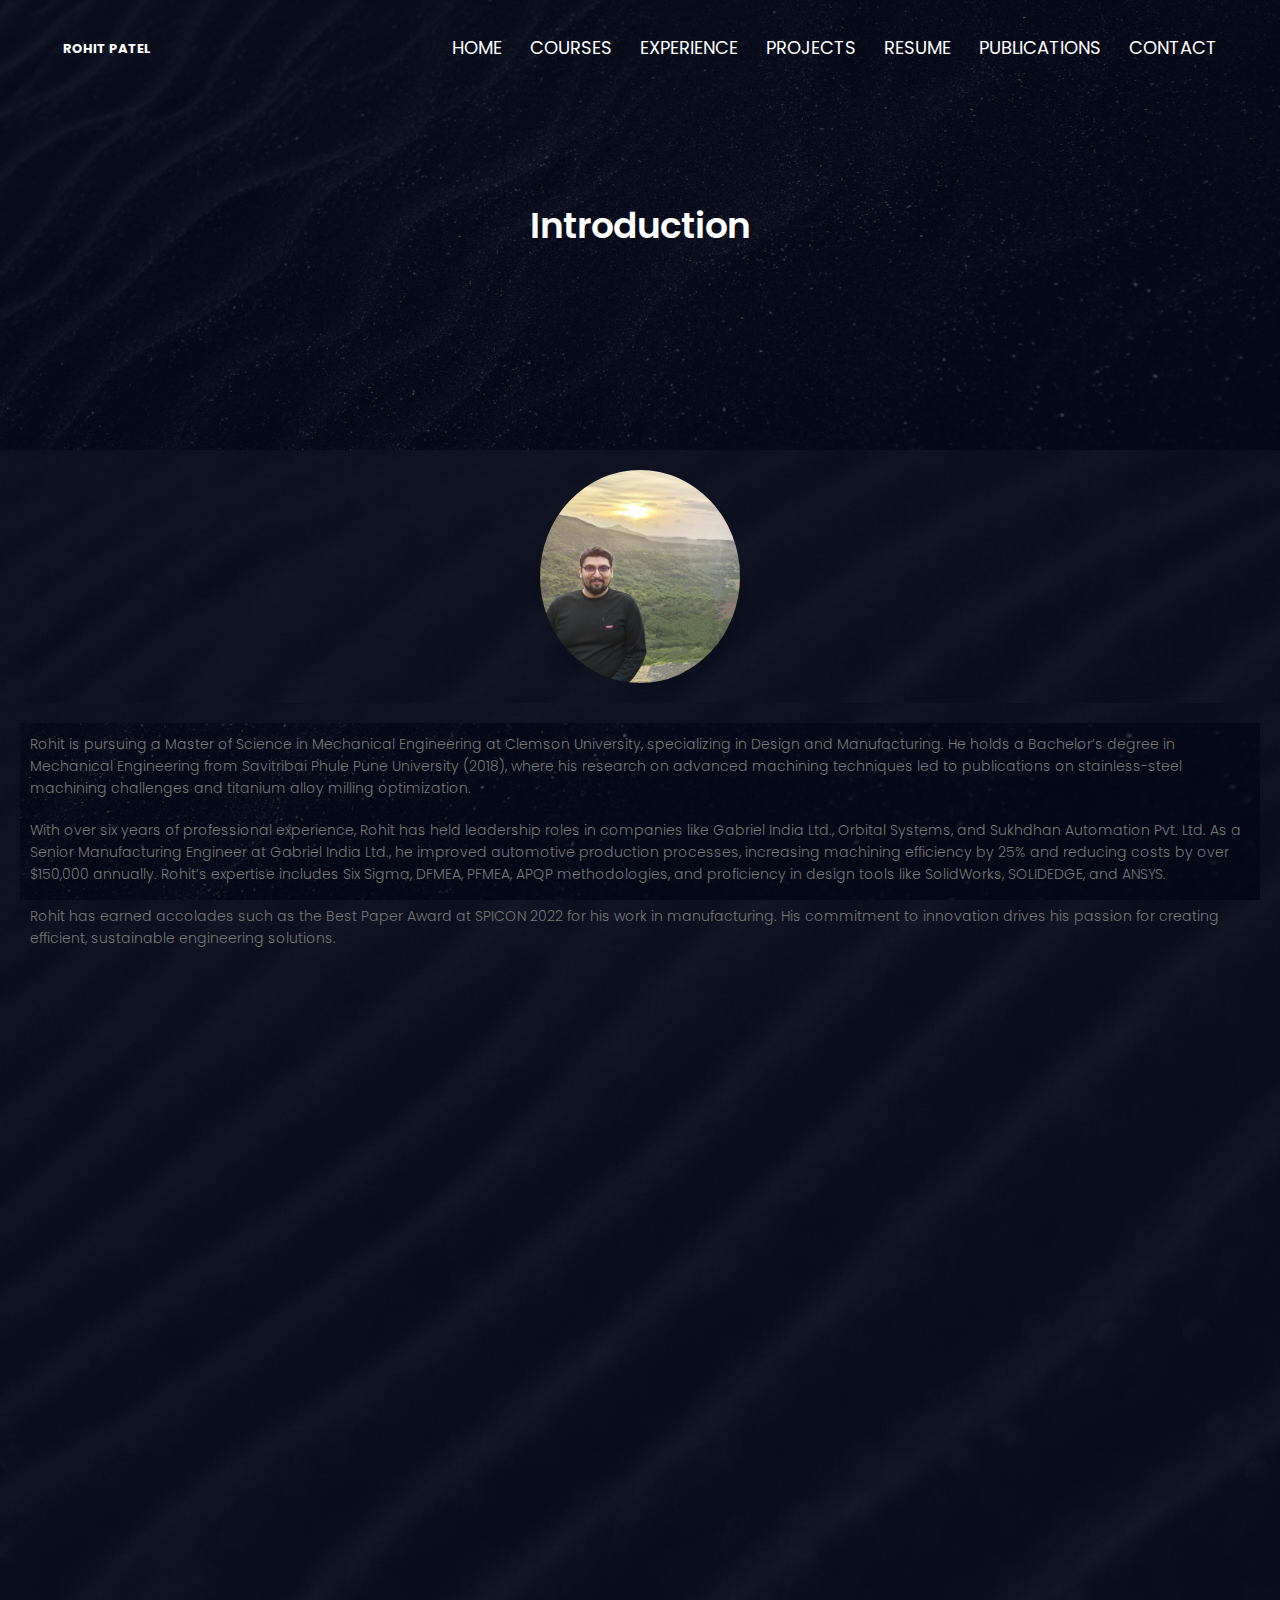
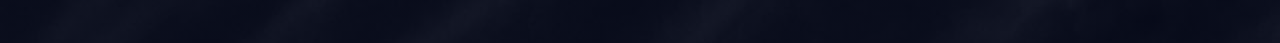
<file: index.html>
<html>

<head>
    <meta charset="UTF-8">
    <meta name="viewport" content="width=device-width, initial-scale=1.0">
    <title>Rohit Patel - Graduate Student at Clemson University</title>
    <link rel="stylesheet" href="style.css">
    <link href="https://fonts.googleapis.com/css?family=Poppins:100,200,300,400,600,700&display=swap" rel="stylesheet">
    <link rel="stylesheet" href="https://stackpath.bootstrapcdn.com/font-awesome/4.7.0/css/font-awesome.min.css"> 
</head>
<body>
    <section class="sub-header">
        <nav>
            <div class="wsite-title"><a href="index">ROHIT PATEL</a></div>
            <div class="nav-links" id="navLinks">  
                <i class="fa fa-close" onclick="hideMenu()"></i>
                <ul>
                    <li><a href="index.html">HOME</a></li>
                    <li><a href="course.html">COURSES</a></li>
                    <li><a href="experience.html">EXPERIENCE</a></li>
                    <li><a href="projects.html">PROJECTS</a></li>
                    <li><a href="resume.html">RESUME</a></li>
                    <li><a href="publication.html">PUBLICATIONS</a></li>
                    <li><a href="contact.html">CONTACT</a></li>
                </ul>
            </div>
            <i class="fa fa-bars" onclick="showMenu()"></i>
        </nav>
        <h1>Introduction</h1>
    </section>
        
    <!---------- profile photo ----------->
    <section class="profile-photo">
        <div class="photo-container">
            <img src="images/rohit.jpg" alt="Rohit Patel">
        </div>
    </section>
    
<!---------- introduction ----------->
<section class="introduction">
    <div class="header">        
        <p>Rohit is pursuing a Master of Science in Mechanical Engineering at Clemson University, specializing in Design and Manufacturing. He holds a Bachelor’s degree in Mechanical Engineering from Savitribai Phule Pune University (2018), where his research on advanced machining techniques led to publications on stainless-steel machining challenges and titanium alloy milling optimization.</p>

        <p>With over six years of professional experience, Rohit has held leadership roles in companies like Gabriel India Ltd., Orbital Systems, and Sukhdhan Automation Pvt. Ltd. As a Senior Manufacturing Engineer at Gabriel India Ltd., he improved automotive production processes, increasing machining efficiency by 25% and reducing costs by over $150,000 annually. Rohit’s expertise includes Six Sigma, DFMEA, PFMEA, APQP methodologies, and proficiency in design tools like SolidWorks, SOLIDEDGE, and ANSYS.</p>
            
        <p>Rohit has earned accolades such as the Best Paper Award at SPICON 2022 for his work in manufacturing. His commitment to innovation drives his passion for creating efficient, sustainable engineering solutions.</p>
        <!--<a href="contact.html" class="hero-btn">Visit Us to Know More</a>-->
    </div>
</section>
  
<!----JavaScript for toggle menu---->
<script>
    var navLinks = document.getElementById("navLinks");

    function showMenu() {
        navLinks.style.right = "0";
    }

    function hideMenu() {
        navLinks.style.right = "-200px";
    }
</script> 
    
</body>
</html>
</file>
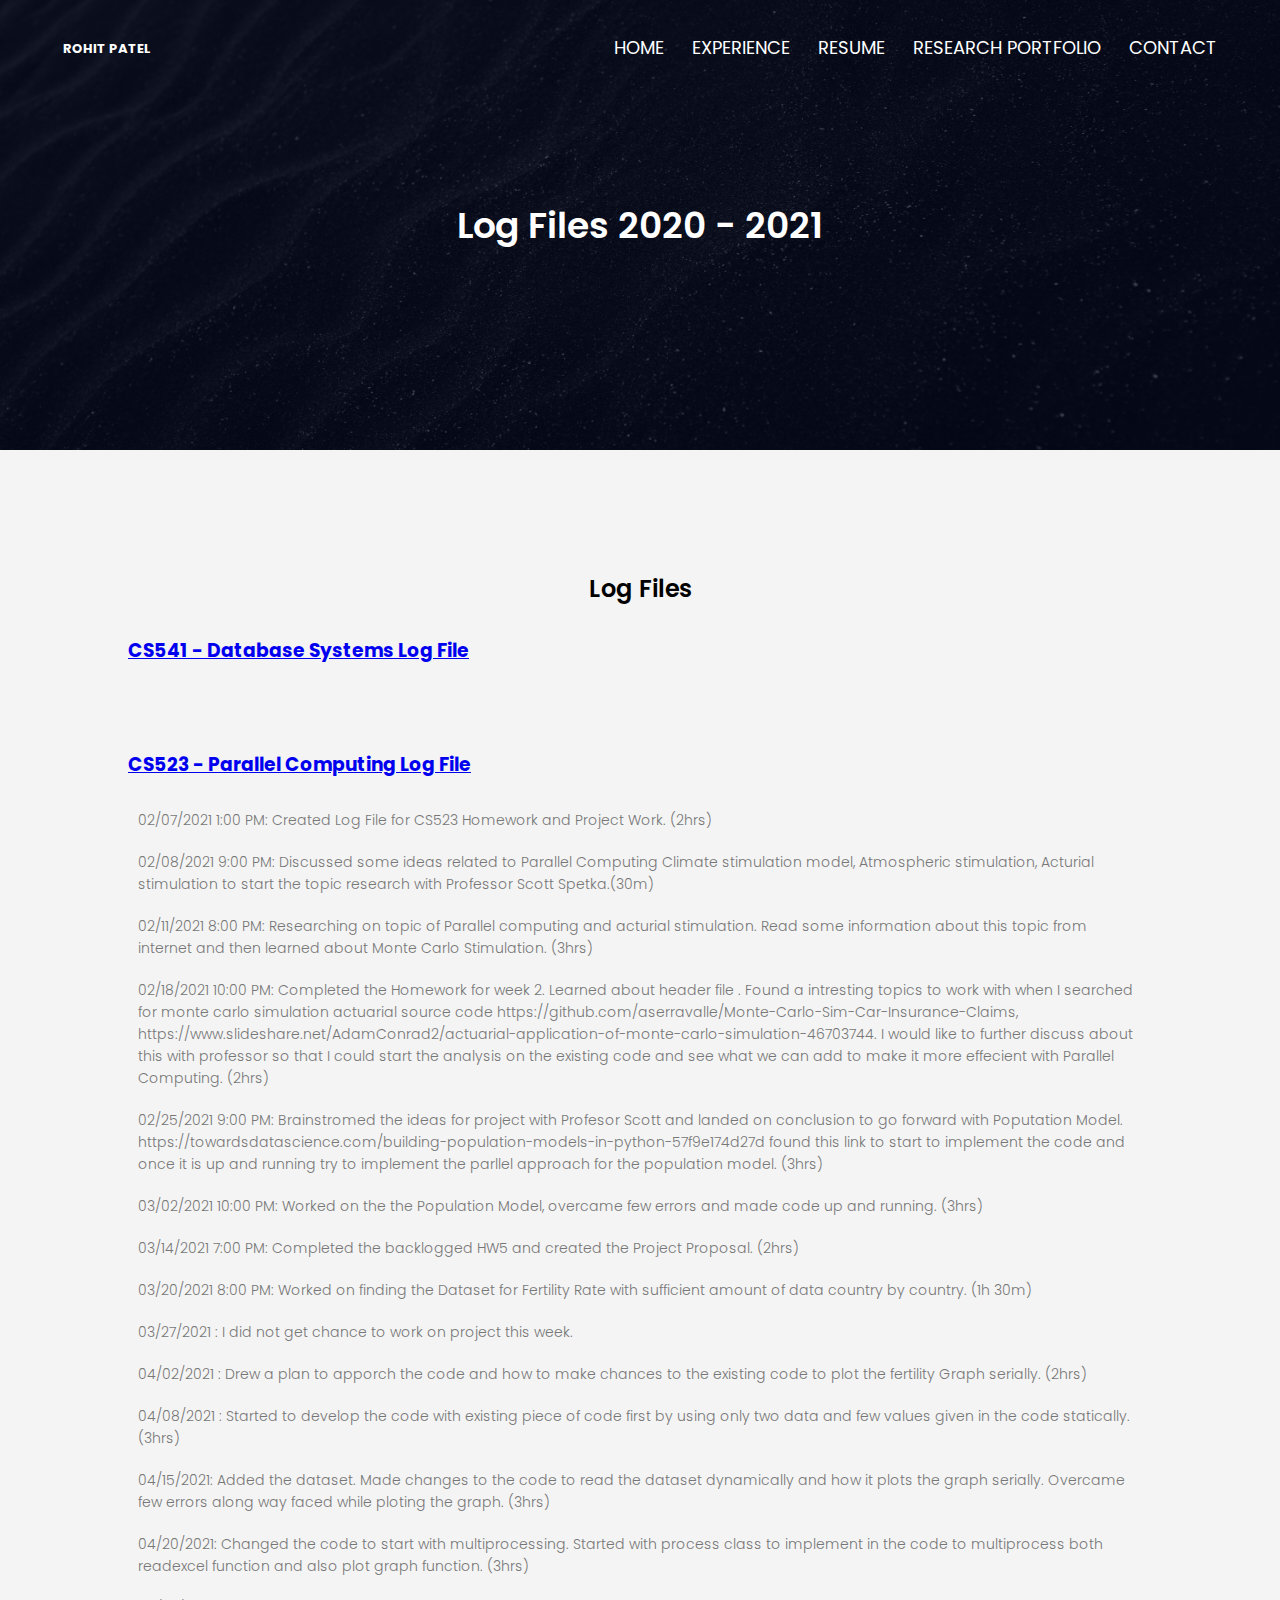
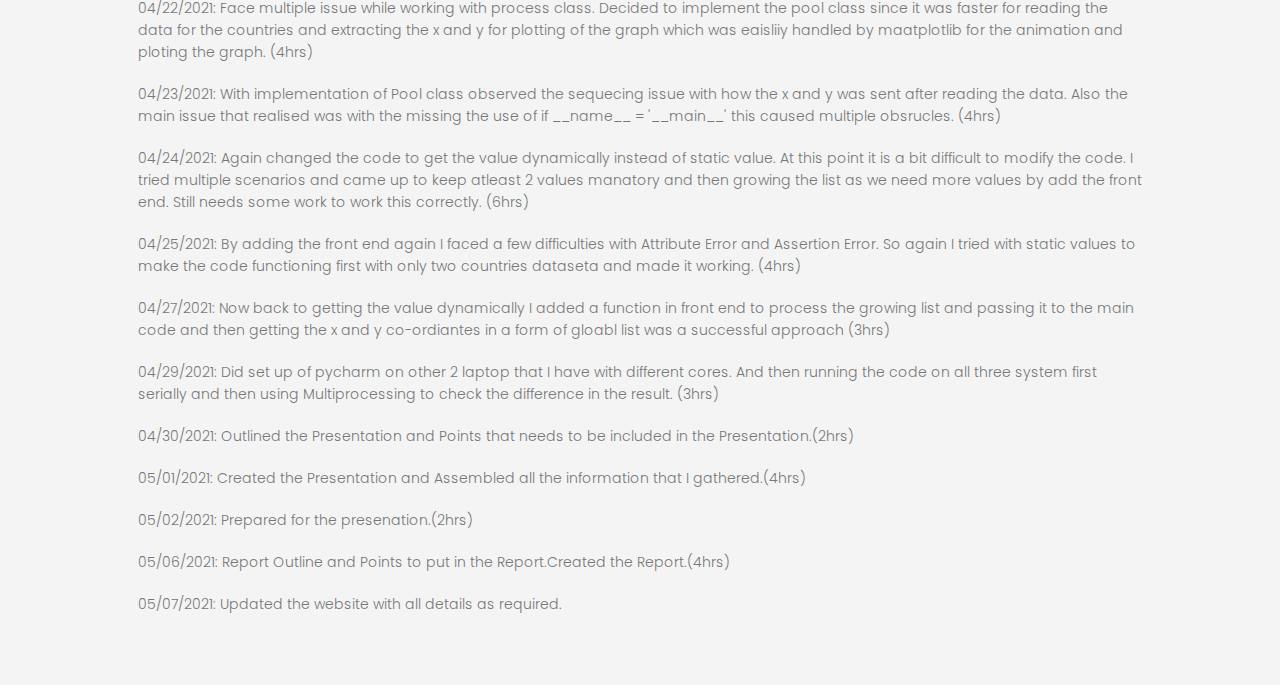
<file: blog.html>
<html>
<head>
<meta name="viewport" content="width=device-width, initial-scale=1.0">
<title>Rohit Patel - Graduate Student at Clemson University</title>
<link rel="stylesheet" href="style.css">
<link href="https://fonts.googleapis.com/css?family=Poppins:100,200,300,400,600,700&display=swap" rel="stylesheet">
<link rel="stylesheet" href="https://stackpath.bootstrapcdn.com/font-awesome/4.7.0/css/font-awesome.min.css"> 
</head>
<body>
    <section class="sub-header">
        <nav>
            <div class="wsite-title"><a href="index">ROHIT PATEL</a></div>
            <div class="nav-links" id="navLinks">  
                <i class="fa fa-close" onclick="hideMenu()"></i>
                <ul>
                    <li><a href="index.html">HOME</a></li>
		    <li><a href="experience.html">EXPERIENCE</a></li>
		    <li><a href="resume.html">RESUME</a></li>
	            <li><a href="porjects.html">RESEARCH PORTFOLIO</a></li>
		    <li><a href="contact.html">CONTACT</a></li>
                    <!--<li><a href="course.html">COURSE</a></li>
                    <li><a href="blog.html">LOG</a></li>
                    <li><a href="contact.html">ACCESS LINKS</a></li>
                    <li><a href="about.html">ABOUT</a></li>-->					
                </ul>
            </div>
            <i class="fa fa-bars" onclick="showMenu()"></i>
        </nav>
            <h1>Log Files 2020 - 2021</h1>
    </section>
    
<!---------- Blog Page Content ---------->
    
    <section class="blog-content">
    <div class="row">
    <div>
        <h2>Log Files</h2>
        
        <p><a href="dahlemm HW1.txt"><h3>CS541 - Database Systems Log File</h3></a></p>
        <br>
		<p></p>
        <p><a href="https://web.cs.sunyit.edu/~patild/CS523/Deepali_Patil_CS523_Log.txt"><h3>CS523 - Parallel Computing Log File</h3></a></p>
		<p>02/07/2021 1:00 PM: Created Log File for CS523 Homework and Project Work. (2hrs)
		<p>02/08/2021 9:00 PM: Discussed some ideas related to Parallel Computing Climate stimulation model, Atmospheric stimulation, Acturial stimulation to start the topic research with Professor Scott Spetka.(30m)</p>
		<p>02/11/2021 8:00 PM: Researching on topic of Parallel computing and acturial stimulation. Read some information about this topic from internet and then learned about Monte Carlo Stimulation. (3hrs)
		<p>02/18/2021 10:00 PM: Completed the Homework for week 2. Learned about header file <mpi.h>. 
		     Found a intresting topics to work with when I searched for monte carlo simulation actuarial source code https://github.com/aserravalle/Monte-Carlo-Sim-Car-Insurance-Claims, https://www.slideshare.net/AdamConrad2/actuarial-application-of-monte-carlo-simulation-46703744.
		     I would like to further discuss about this with professor so that I could start the analysis on the existing code and see what we can add to make it more effecient with Parallel Computing. (2hrs)</p>
		<p>02/25/2021 9:00 PM: Brainstromed the ideas for project with Profesor Scott and landed on conclusion	 to go forward with Poputation Model. https://towardsdatascience.com/building-population-models-in-python-57f9e174d27d found this link to start to implement the code and once it is up and running try to implement the parllel approach for the population model. (3hrs) </p>
		<p>03/02/2021 10:00 PM: Worked on the the Population Model, overcame few errors and made code up and running. (3hrs)</p>
		<p>03/14/2021 7:00 PM: Completed the backlogged HW5 and created the Project Proposal. (2hrs) </p>
		<p>03/20/2021 8:00 PM: Worked on finding the Dataset for Fertility Rate with sufficient amount of data country by country. (1h 30m)</p>
		<p>03/27/2021 : I did not get chance to work on project this week.</p>
		<p>04/02/2021 : Drew a plan to apporch the code and how to make chances to the existing code to plot the fertility Graph serially. (2hrs)</p>
		<p>04/08/2021 : Started to develop the code with existing piece of code first by using only two data and few values given in the code statically.(3hrs)</p>
		<p>04/15/2021: Added the dataset. Made changes to the code to read the dataset dynamically and how it plots the graph serially. Overcame few errors along way faced while ploting the graph. (3hrs)</p>
		<p>04/20/2021: Changed the code to start with multiprocessing. Started with process class to implement in the code to multiprocess both readexcel function and also plot graph function. (3hrs)</p>
		<p>04/22/2021: Face multiple issue while working with process class. Decided to implement the pool class since it was faster for reading the data for the countries and extracting the x and y for plotting of the graph which was eaisliiy handled by maatplotlib for the animation and ploting the graph. (4hrs)</p>
		<p>04/23/2021: With implementation of Pool class observed the sequecing issue with how the x and y was sent after reading the data. Also the main issue that realised was with the missing the use of if __name__ = '__main__' this caused multiple obsrucles. (4hrs)</p>
		<p>04/24/2021: Again changed the code to get the value dynamically instead of static value. At this point it is a bit difficult to modify the code. I tried multiple scenarios and came up to keep atleast 2 values manatory and then growing the list as we need more values by add the front end. Still needs some work to work this correctly. (6hrs)</p>
		<p>04/25/2021: By adding the front end again I faced a few difficulties with Attribute Error and Assertion Error. So again I tried with static values to make the code functioning first with only two countries dataseta and made it working. (4hrs)</p>
		<p>04/27/2021: Now back to getting the value dynamically I  added a function in front end to process the growing list and passing it to the main code and then getting the x and y co-ordiantes in a form of gloabl list was a successful approach (3hrs)</p>
		<p>04/29/2021: Did set up of pycharm on other 2 laptop that I have with different cores. And then running the code on all three system first serially and then using Multiprocessing to check the difference in the result. (3hrs)</p>
		<p>04/30/2021: Outlined the Presentation and Points that needs to be included in the Presentation.(2hrs)</p>
		<p>05/01/2021: Created the Presentation and Assembled all the information that I gathered.(4hrs)</p>
		<p>05/02/2021: Prepared for the presenation.(2hrs)</p>
		<p>05/06/2021: Report Outline and Points to put in the Report.Created the Report.(4hrs) </p>
		<p>05/07/2021: Updated the website with all details as required.</p>
    </section>
  
<!----JavaScript for toggle menu---->
<script>
    var navLinks = document.getElementById("navLinks");

    function showMenu() {
        navLinks.style.right = "0";
    }

    function hideMenu() {
        navLinks.style.right = "-200px";
    }
</script> 
    
</body>
</html>
</file>
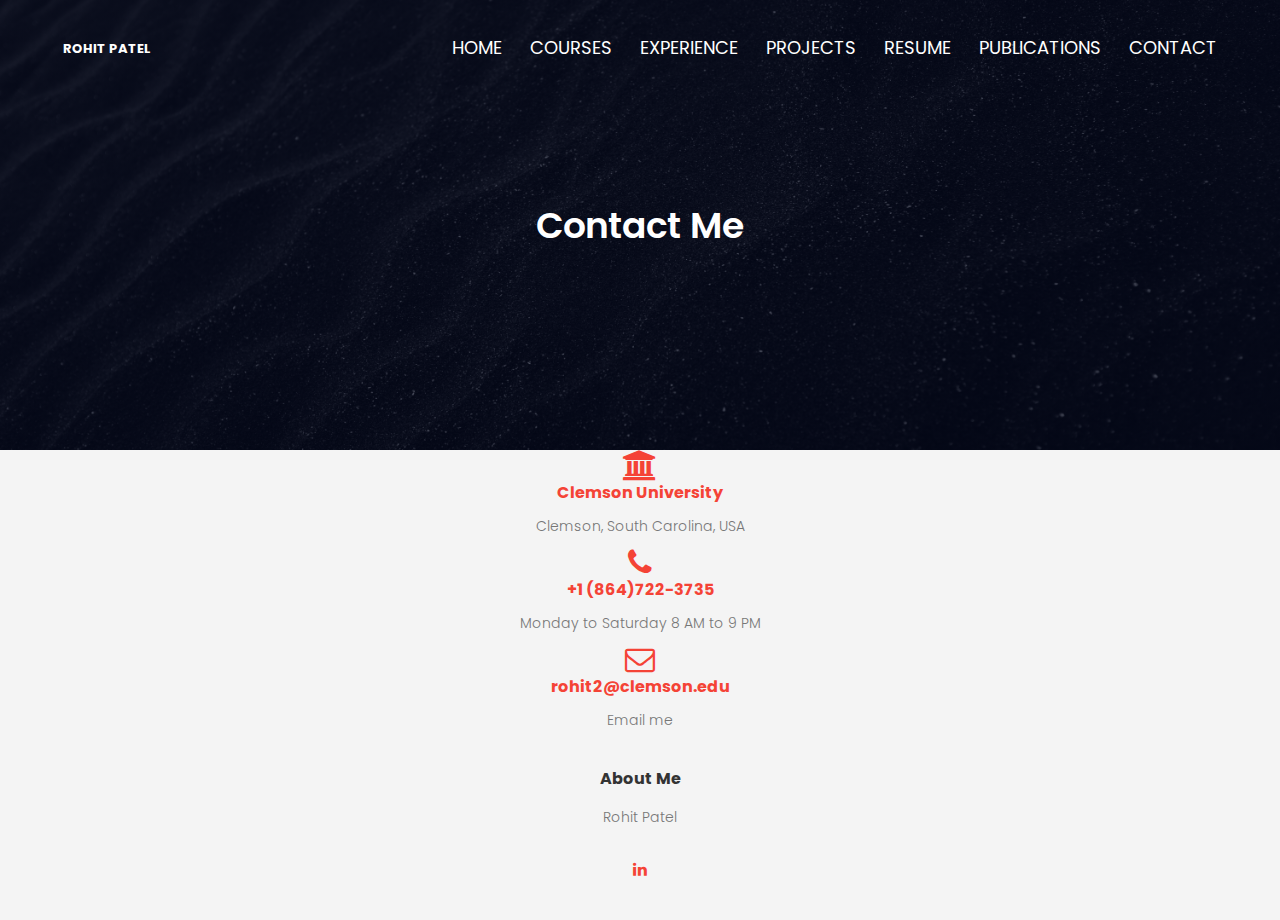
<file: contact.html>
<html>
<head>
<meta name="viewport" content="width=device-width, initial-scale=1.0">
<title>Rohit Patel - Graduate Student at Clemson University</title>
<link rel="stylesheet" href="style.css">
<link href="https://fonts.googleapis.com/css?family=Poppins:100,200,300,400,600,700&display=swap" rel="stylesheet">
<link rel="stylesheet" href="https://stackpath.bootstrapcdn.com/font-awesome/4.7.0/css/font-awesome.min.css"> 
</head>
<body>
    <section class="sub-header">
        <nav>
            <div class="wsite-title"><a href="index">ROHIT PATEL</a></div>
            <div class="nav-links" id="navLinks">  
                <i class="fa fa-close" onclick="hideMenu()"></i>
                <ul>
                    <li><a href="index.html">HOME</a></li>
                    <li><a href="course.html">COURSES</a></li>
            <li><a href="experience.html">EXPERIENCE</a></li>
            <li><a href="projects.html">PROJECTS</a></li>
            <li><a href="resume.html">RESUME</a></li>
                <li><a href="publication.html">PUBLICATIONS</a></li>
            <li><a href="contact.html">CONTACT</a></li>
                </ul>
            </div>
            <i class="fa fa-bars" onclick="showMenu()"></i>
        </nav>
            <h1>Contact Me</h1>
    </section>

    <!------- Contact Us ------->
    <section class="contact-us">
        <div align="center">
                <div style="color: #f44336;">
                    <i class="fa fa-university" style="font-size: 30;"></i>
                    <span>
                        <h4>Clemson University</h4>
                        <p>Clemson, South Carolina, USA</p>
                    </span>
                </div>
                <div style="color: #f44336;">
                    <i class="fa fa-phone" style="font-size: 30;"></i>
                    <span>
                        <h4>+1 (864)722-3735</h4>
                        <p>Monday to Saturday 8 AM to 9 PM</p>
                    </span>
                </div>
                <div style="color: #f44336;">
                    <i class="fa fa-envelope-o" style="font-size: 30;"></i>
                    <span>
                        <h4>rohit2@clemson.edu</h4>
                        <p>Email me</p>
                    </span>
                </div>
		</div>
    </section>

    <!-------- footer ---------->

    <section class="footer">
    <h4>About Me</h4>
    <p>Rohit Patel</p>
    <div class="icons">
        <a href="https://www.linkedin.com/in/rohitjpatel1729" target="_blank">
            <i class="fa fa-linkedin"></i>
        </a>
    </div>
	</section> 
  
    <!----JavaScript for toggle menu---->
    <!-- <script>
        var navLinks = document.getElementById("navLinks");

        function showMenu() {
            navLinks.style.right = "0";
        }

        function hideMenu() {
            navLinks.style.right = "-200px";
        }

        function validateForm() {
            const name = document.querySelector('input[name="name"]').value;
            const email = document.querySelector('input[name="email"]').value;
            const subject = document.querySelector('input[name="subject"]').value;
            const message = document.querySelector('textarea[name="message"]').value;

            if (!name || !email || !subject || !message) {
                alert('Please fill in all fields.');
                return false;
            }

            const emailRegex = /^[^\s@]+@[^\s@]+\.[^\s@]+$/;
            if (!emailRegex.test(email)) {
                alert('Please enter a valid email address.');
                return false;
            }

            return true; // Submit the form if everything is valid
        }
    </script> --> 
    
</body>
</html>
</file>
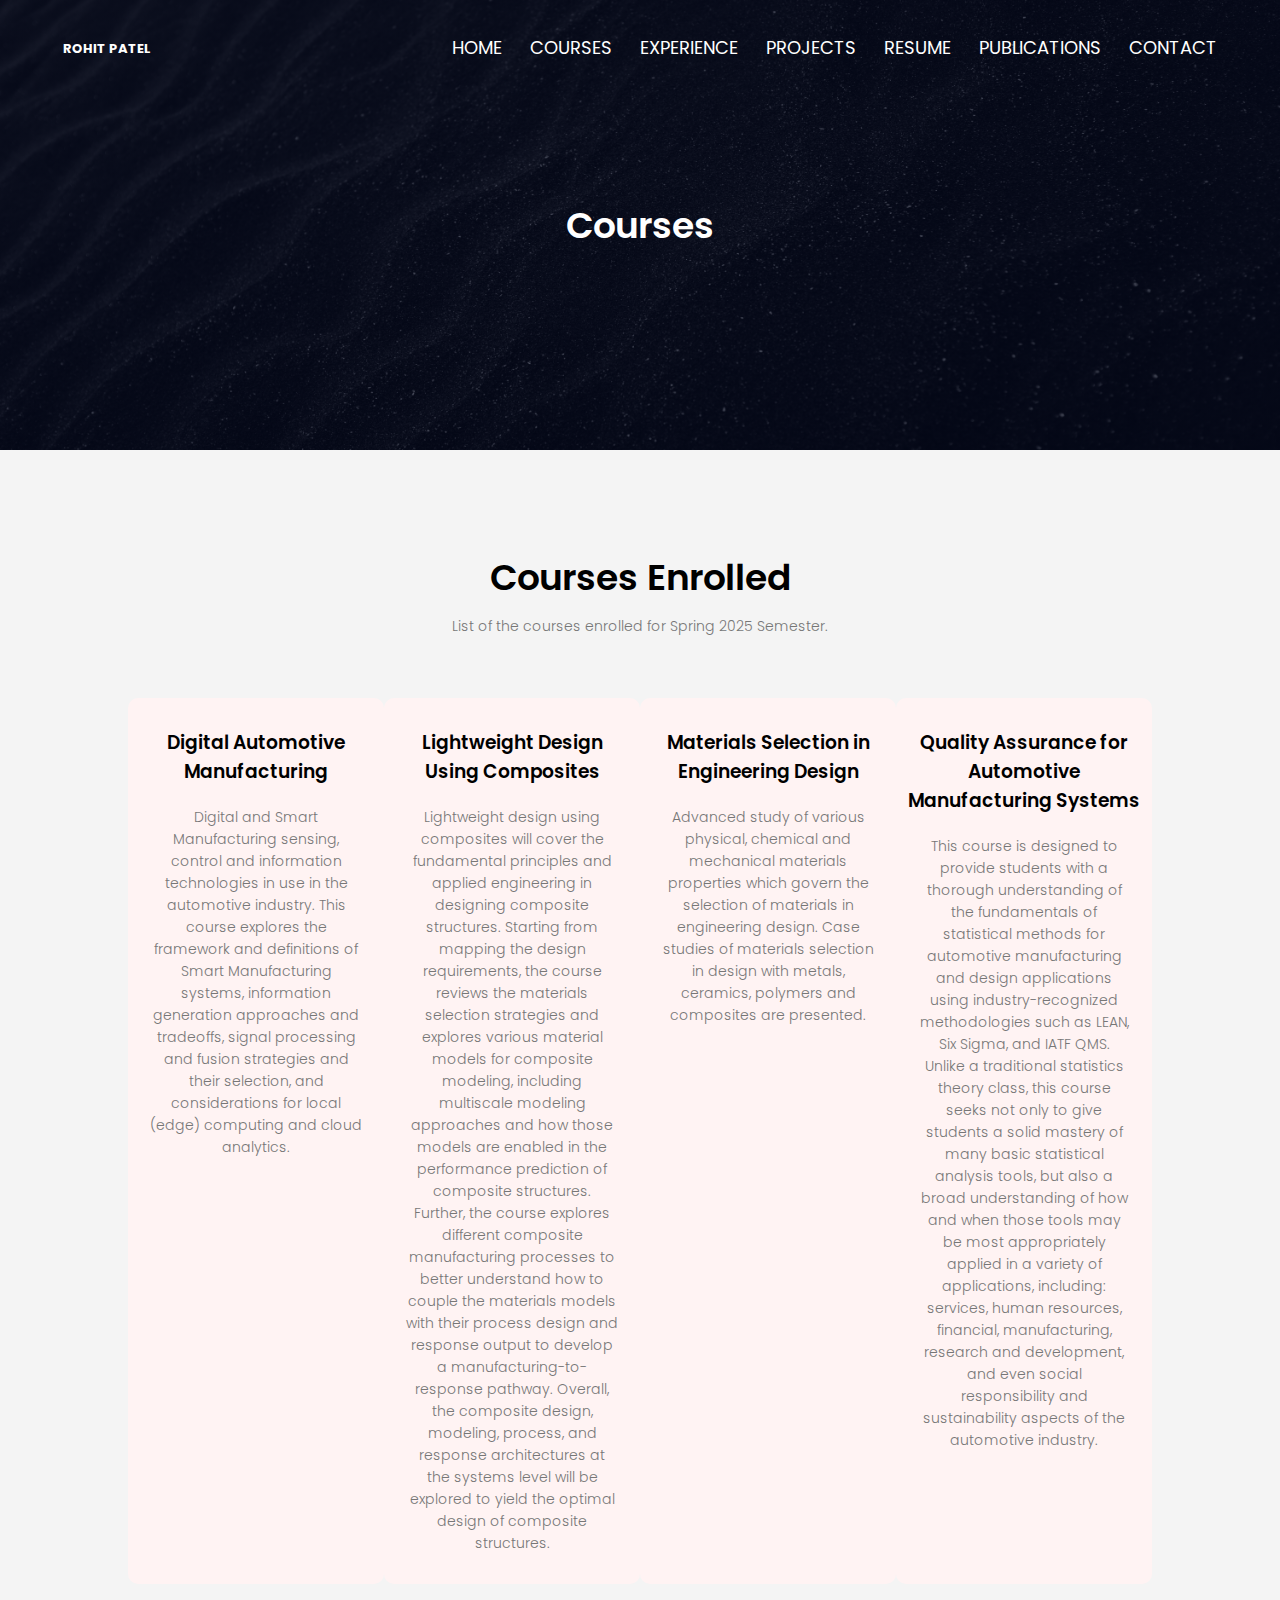
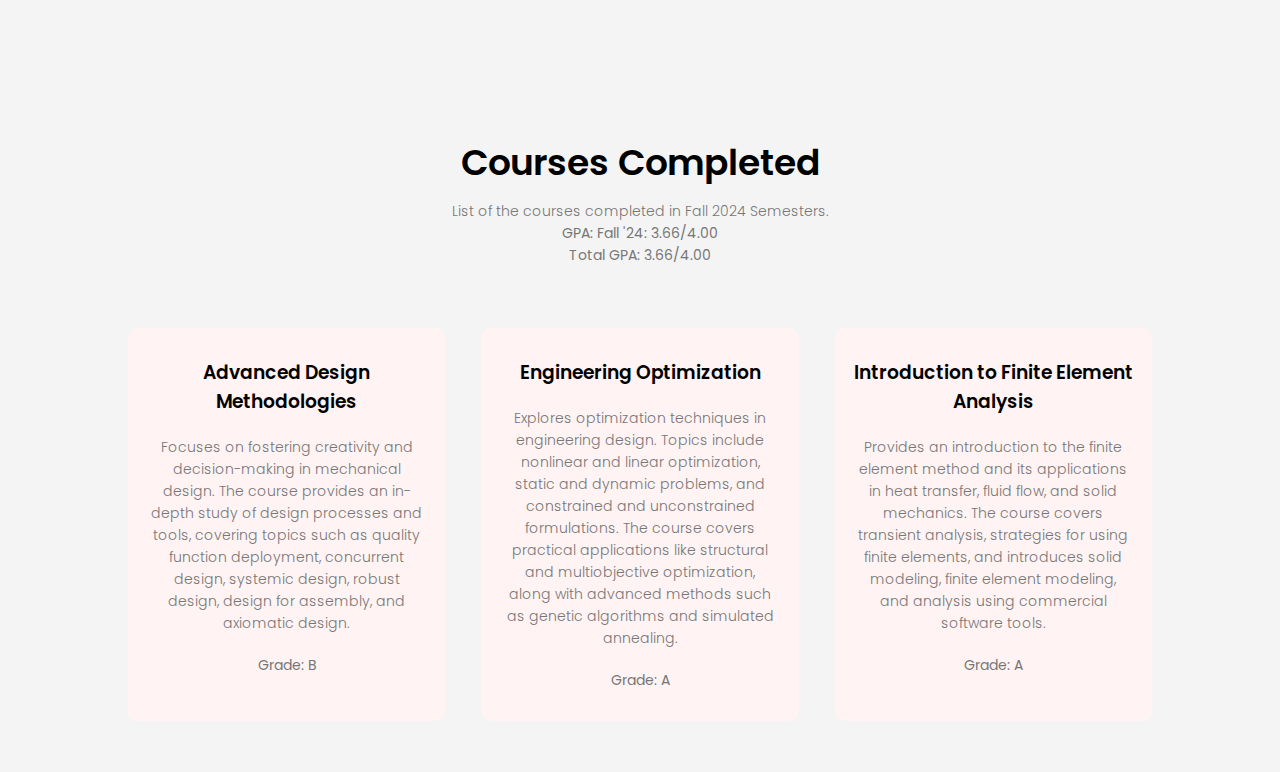
<file: course.html>
<html>
<head>
<meta name="viewport" content="width=device-width, initial-scale=1.0">
<title>Rohit Patel - Graduate Student at Clemson University</title>
<link rel="stylesheet" href="style.css">
<link href="https://fonts.googleapis.com/css?family=Poppins:100,200,300,400,600,700&display=swap" rel="stylesheet">
<link rel="stylesheet" href="https://stackpath.bootstrapcdn.com/font-awesome/4.7.0/css/font-awesome.min.css"> 
</head>
<body>
    <section class="sub-header">
        <nav>
            <div class="wsite-title"><a href="index">ROHIT PATEL</a></div>
            <div class="nav-links" id="navLinks">  
                <i class="fa fa-close" onclick="hideMenu()"></i>
                <ul>
                    <li><a href="index.html">HOME</a></li>
                    <li><a href="course.html">COURSES</a></li>
		    <li><a href="experience.html">EXPERIENCE</a></li>
            <li><a href="projects.html">PROJECTS</a></li>
		    <li><a href="resume.html">RESUME</a></li>
	            <li><a href="publication.html">PUBLICATIONS</a></li>
		    <li><a href="contact.html">CONTACT</a></li>
		    <!--<li><a href="course.html">COURSE</a></li>
                    <li><a href="blog.html">LOG</a></li>
                    <li><a href="contact.html">ACCESS LINKS</a></li>
                    <li><a href="about.html">ABOUT</a></li>-->					
                </ul>
            </div>
            <i class="fa fa-bars" onclick="showMenu()"></i>
        </nav>
            <h1>Courses</h1>
    </section>
    
    
<!---------- course ----------->
    
    <section class="course">
        <h1>Courses Enrolled</h1>
        <p>List of the courses enrolled for Spring 2025 Semester.</p>
        <div class="row">
            <div class="course-col">
                <h3>Digital Automotive Manufacturing</h3>
                <p>Digital and Smart Manufacturing sensing, control and information technologies in use in the automotive industry. This course explores the framework and definitions of Smart Manufacturing systems, information generation approaches and tradeoffs, signal processing and fusion strategies and their selection, and considerations for local (edge) computing and cloud analytics.</p>
            </div>
            <div class="course-col">
                <h3>Lightweight Design Using Composites</h3>
                <p>Lightweight design using composites will cover the fundamental principles and applied engineering in designing composite structures. Starting from mapping the design requirements, the course reviews the materials selection strategies and explores various material models for composite modeling, including multiscale modeling approaches and how those models are enabled in the performance prediction of composite structures. Further, the course explores different composite manufacturing processes to better understand how to couple the materials models with their process design and response output to develop a manufacturing-to-response pathway. Overall, the composite design, modeling, process, and response architectures at the systems level will be explored to yield the optimal design of composite structures.</p>
            </div>
            <div class="course-col">
                <h3>Materials Selection in Engineering Design</h3>
                <p>Advanced study of various physical, chemical and mechanical materials properties which govern the selection of materials in engineering design. Case studies of materials selection in design with metals, ceramics, polymers and composites are presented.</p>
            </div>
			<div class="course-col">
                <h3>Quality Assurance for Automotive Manufacturing Systems</h3>
                <p>This course is designed to provide students with a thorough understanding of the fundamentals of statistical methods for automotive manufacturing and design applications using industry-recognized methodologies such as LEAN, Six Sigma, and IATF QMS. Unlike a traditional statistics theory class, this course seeks not only to give students a solid mastery of many basic statistical analysis tools, but also a broad understanding of how and when those tools may be most appropriately applied in a variety of applications, including: services, human resources, financial, manufacturing, research and development, and even social responsibility and sustainability aspects of the automotive industry.</p>
            </div>
        </div>
    </section>
    
<!---------- Previous Courses --------->
    
    <section class="course">
        <h1>Courses Completed</h1>
        <p>List of the courses completed in Fall 2024 Semesters.
		<br><b>GPA: Fall '24: 3.66/4.00</b>
		<br><b>Total GPA: 3.66/4.00</b></br>
		</p>
            <div class="row">
			<!--- Add completed cousres past semester here --->
            <div class="course-col">
                <h3>Advanced Design Methodologies</h3>
                <p>Focuses on fostering creativity and decision-making in mechanical design. The course provides an in-depth study of design processes and tools, covering topics such as quality function deployment, concurrent design, systemic design, robust design, design for assembly, and axiomatic design.</p>
				<p><b>Grade: B</b></p>
            </div>
            <div class="course-col">
                <h3>Engineering Optimization</h3>
                <p>Explores optimization techniques in engineering design. Topics include nonlinear and linear optimization, static and dynamic problems, and constrained and unconstrained formulations. The course covers practical applications like structural and multiobjective optimization, along with advanced methods such as genetic algorithms and simulated annealing.</p>
				<p><b>Grade: A</b></p>
            </div>
            <div class="course-col">
                <h3>Introduction to Finite Element Analysis</h3>
                <p>Provides an introduction to the finite element method and its applications in heat transfer, fluid flow, and solid mechanics. The course covers transient analysis, strategies for using finite elements, and introduces solid modeling, finite element modeling, and analysis using commercial software tools.</p>
				<p><b>Grade: A</b></p>
            </div>
        </div>
    </section>
    

<script>
    var navLinks = document.getElementById("navLinks");

    function showMenu() {
        navLinks.style.right = "0";
    }

    function hideMenu() {
        navLinks.style.right = "-200px";
    }
</script>  
    
</body>
</html>
</file>
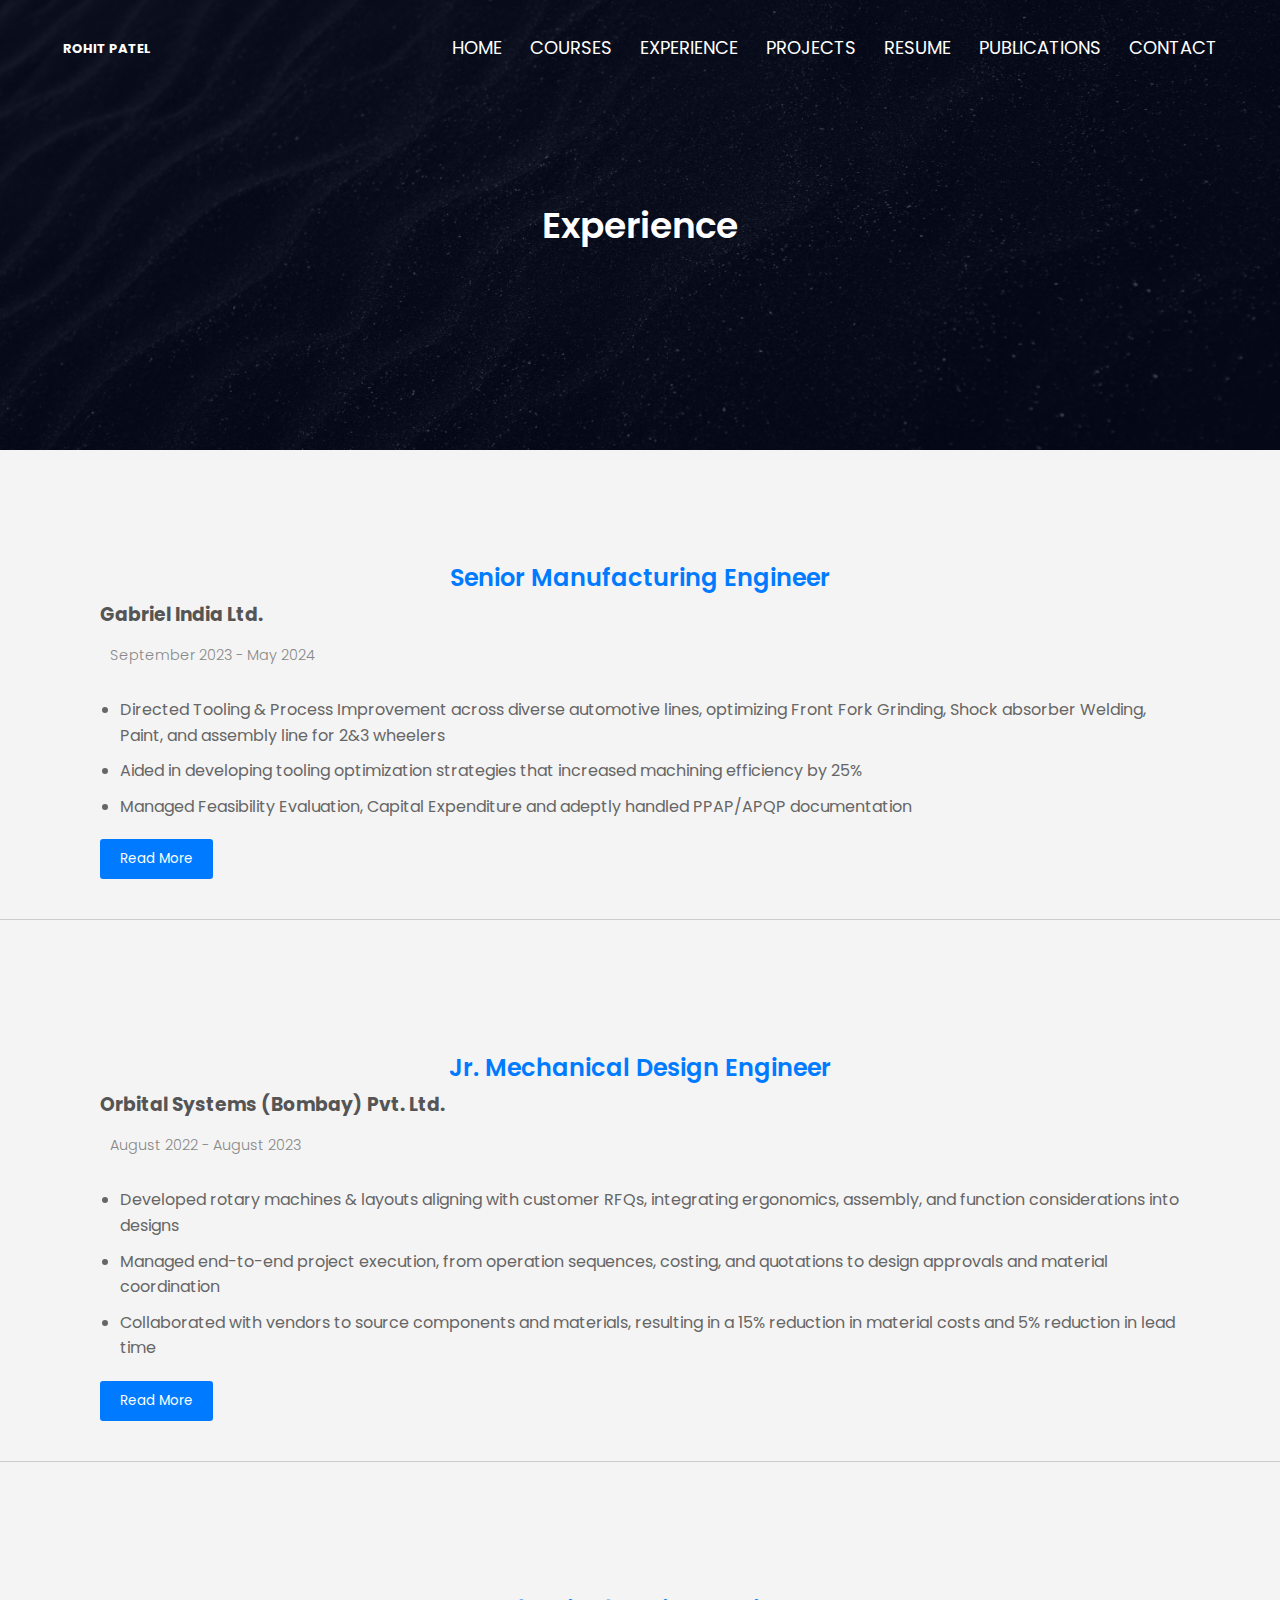
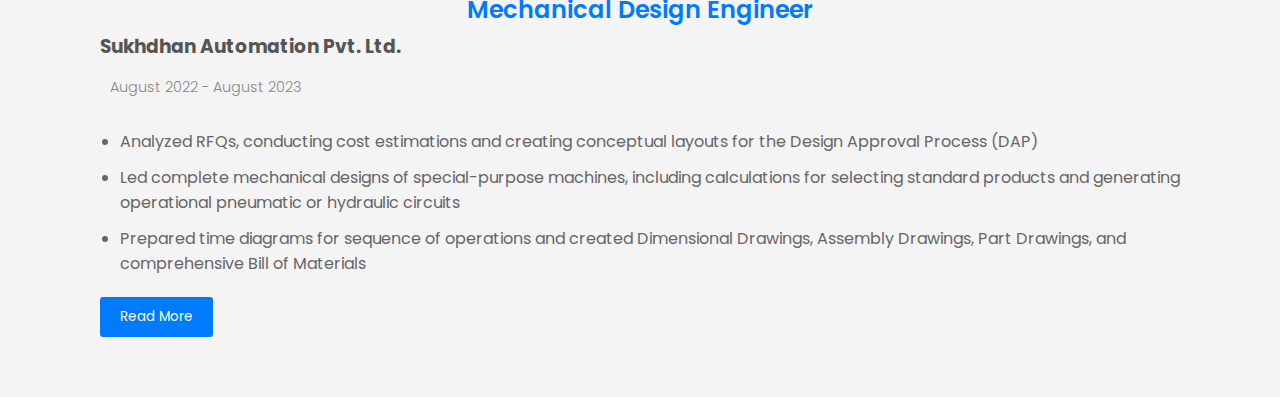
<file: experience.html>
<html lang="en">
<head>
<meta charset="UTF-8">
<meta name="viewport" content="width=device-width, initial-scale=1.0">
<title>Rohit Patel - Graduate Student at Clemson University</title>
<link rel="stylesheet" href="style.css">
<link href="https://fonts.googleapis.com/css?family=Poppins:100,200,300,400,600,700&display=swap" rel="stylesheet">
<link rel="stylesheet" href="https://stackpath.bootstrapcdn.com/font-awesome/4.7.0/css/font-awesome.min.css"> 
</head>
<body>
    <section class="sub-header">
        <nav>
            <div class="wsite-title"><a href="index">ROHIT PATEL</a></div>
            <div class="nav-links" id="navLinks">  
                <i class="fa fa-close" onclick="hideMenu()"></i>
                <ul>
                    <li><a href="index.html">HOME</a></li>
                    <li><a href="course.html">COURSES</a></li>
		    <li><a href="experience.html">EXPERIENCE</a></li>
            <li><a href="projects.html">PROJECTS</a></li>
		    <li><a href="resume.html">RESUME</a></li>
	            <li><a href="publication.html">PUBLICATIONS</a></li>
		    <li><a href="contact.html">CONTACT</a></li>
		    <!--<li><a href="course.html">COURSE</a></li>
                    <li><a href="blog.html">LOG</a></li>
                    <li><a href="contact.html">ACCESS LINKS</a></li>
                    <li><a href="about.html">ABOUT</a></li>-->					
                </ul>
            </div>
            <i class="fa fa-bars" onclick="showMenu()"></i>
        </nav>
            <h1>Experience</h1>
    </section>
    
    
<!---------- course ----------->
    

<div class="exp">
	<!-- Example to add EXP 
	Copy from here <!-- Experience 1 Add end arrow
	<div class="job">
        <h2>Senior Manufacturing Engineer</h2>  //Change the Header as current role 
        <h3><b>Gabriel India Ltd.</b></h3> // company worked/ working
        <p class="date">September 2023 - May 2024</p> //timeline
        <p>
            <ul class="list">
                <li>Directed Tooling & Process Improvement across diverse automotive lines, optimizing Front Fork Grinding, Shock absorber Welding, Paint, and assembly line for 2&3 wheelers</li>
                <li>Aided in developing tooling optimization strategies that increased machining efficiency by 25%</li>
                <li>Managed Feasibility Evaluation, Capital Expenditure and adeptly handled PPAP/APQP documentation</li>
                <li>Managed design, vendor selection, and development of production lines, automation cells, and production equipment from concept to commissioning</li>
                <li>Led a cross-functional team to design factory and production line layout, which increased throughput by 20% and reduced labor cost by $150,000 annually</li>
                <li>Applied six sigma techniques to identify and eliminate inefficiencies, reducing customer complaints defects by 10% and saving $95,000 annually</li>
                <li>Collaborated with design and operations teams to troubleshoot and resolve manufacturing issues, enhancing process reliability by 15%</li>
                <li>Supported risk management activities including planning, design & clinical risk management DFMEA, production risk management PFMEA, and overall risk summary reporting</li>
            </ul>
			<button class="read-more-btn">Read More</button>
        </p>
    </div> -->
    <!-- Experience 1 -->
    <div class="job">
        <h2>Senior Manufacturing Engineer</h2>
        <h3><b>Gabriel India Ltd.</b></h3>
        <p class="date">September 2023 - May 2024</p>
        <p>
            <ul class="list">
                <li>Directed Tooling & Process Improvement across diverse automotive lines, optimizing Front Fork Grinding, Shock absorber Welding, Paint, and assembly line for 2&3 wheelers</li>
                <li>Aided in developing tooling optimization strategies that increased machining efficiency by 25%</li>
                <li>Managed Feasibility Evaluation, Capital Expenditure and adeptly handled PPAP/APQP documentation</li>
                <li>Managed design, vendor selection, and development of production lines, automation cells, and production equipment from concept to commissioning</li>
                <li>Led a cross-functional team to design factory and production line layout, which increased throughput by 20% and reduced labor cost by $150,000 annually</li>
                <li>Applied six sigma techniques to identify and eliminate inefficiencies, reducing customer complaints defects by 10% and saving $95,000 annually</li>
                <li>Collaborated with design and operations teams to troubleshoot and resolve manufacturing issues, enhancing process reliability by 15%</li>
                <li>Supported risk management activities including planning, design & clinical risk management DFMEA, production risk management PFMEA, and overall risk summary reporting</li>
            </ul>
			<button class="read-more-btn">Read More</button>
        </p>
    </div>

    <!-- Experience 2 -->
    <div class="job">
        <h2>Jr. Mechanical Design Engineer</h2>
        <h3><b>Orbital Systems (Bombay) Pvt. Ltd.</b></h3>
        <p class="date">August 2022 - August 2023</p>
        <p>
            <ul class="list">
                <li>Developed rotary machines & layouts aligning with customer RFQs, integrating ergonomics, assembly, and function considerations into designs</li>
                <li>Managed end-to-end project execution, from operation sequences, costing, and quotations to design approvals and material coordination</li>
                <li>Collaborated with vendors to source components and materials, resulting in a 15% reduction in material costs and 5% reduction in lead time</li>
                <li>Coordinated extensively across departments, resolving shop floor issues, conducting project reviews, and providing on-site support, while preparing technical documentation and pneumatic/hydraulic circuits</li>
            </ul>
			<button class="read-more-btn">Read More</button>
        </p>
    </div>

        <!-- Experience 3 -->
        <div class="job">
            <h2>Mechanical Design Engineer</h2>
            <h3><b>Sukhdhan Automation Pvt. Ltd.</b></h3>
            <p class="date">August 2022 - August 2023</p>
            <p>
                <ul class="list">
                    <li>Analyzed RFQs, conducting cost estimations and creating conceptual layouts for the Design Approval Process (DAP)</li>
                    <li>Led complete mechanical designs of special-purpose machines, including calculations for selecting standard products and generating operational pneumatic or hydraulic circuits</li>
                    <li>Prepared time diagrams for sequence of operations and created Dimensional Drawings, Assembly Drawings, Part Drawings, and comprehensive Bill of Materials</li>
                </ul>
				<button class="read-more-btn">Read More</button>
            </p>
        </div>

    <!-- Add more experiences here as needed -->
</div>
<script src="script.js"></script>   
<script>
    var navLinks = document.getElementById("navLinks");

    function showMenu() {
        navLinks.style.right = "0";
    }

    function hideMenu() {
        navLinks.style.right = "-200px";
    }
</script>  
    
</body>
</html>
</file>
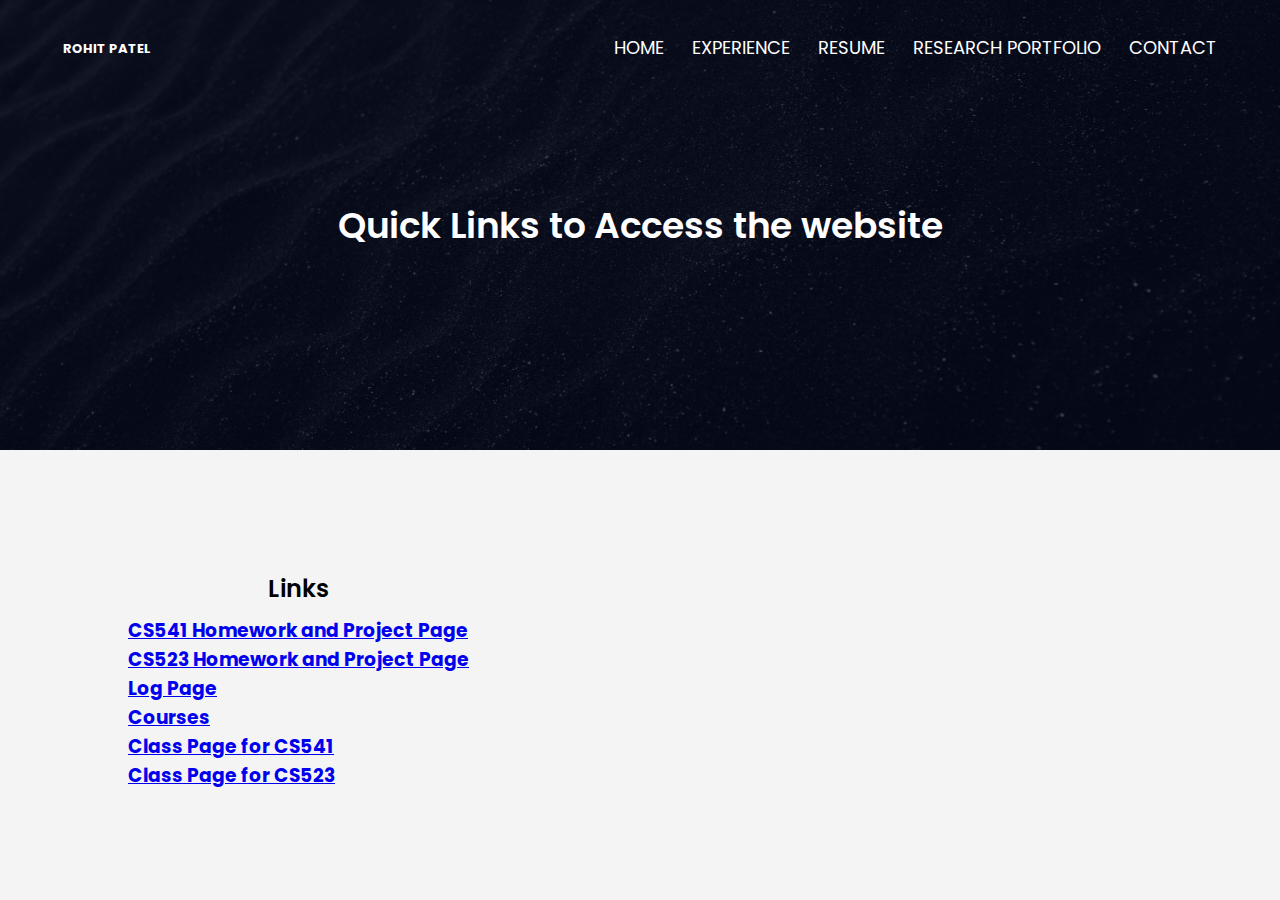
<file: links.html>
<html>
<head>
<meta name="viewport" content="width=device-width, initial-scale=1.0">
<title>Rohit Patel - Graduate Student at Clemson University</title>
<link rel="stylesheet" href="style.css">
<link href="https://fonts.googleapis.com/css?family=Poppins:100,200,300,400,600,700&display=swap" rel="stylesheet">
<link rel="stylesheet" href="https://stackpath.bootstrapcdn.com/font-awesome/4.7.0/css/font-awesome.min.css"> 
</head>
<body>
    <section class="sub-header">
        <nav>
            <div class="wsite-title"><a href="index">ROHIT PATEL</a></div>
            <div class="nav-links" id="navLinks">  
                <i class="fa fa-close" onclick="hideMenu()"></i>
                <ul>
                    <li><a href="index.html">HOME</a></li>
		    <li><a href="experience.html">EXPERIENCE</a></li>
		    <li><a href="resume.html">RESUME</a></li>
	            <li><a href="porjects.html">RESEARCH PORTFOLIO</a></li>
		    <li><a href="contact.html">CONTACT</a></li>
                    <!--<li><a href="course.html">COURSE</a></li>
                    <li><a href="blog.html">LOG</a></li>
                    <li><a href="contact.html">ACCESS LINKS</a></li>
                    <li><a href="about.html">ABOUT</a></li>-->					
                </ul>
            </div>
            <i class="fa fa-bars" onclick="showMenu()"></i>
        </nav>
            <h1>Quick Links to Access the website</h1>
    </section>
    
<!---------- Blog Page Content ---------->
    
    <section class="blog-content">
    <div class="row">
    <div>
	<h2>Links</h2>
		<h3><a href="dahlemm HW1.txt">CS541 Homework and Project Page</a></h3>
		<h3><a href="dahlemm HW1.txt">CS523 Homework and Project Page</a></h3>
		<h3><a href="dahlemm HW1.txt">Log Page</a></h3>
		<h3><a href="dahlemm HW1.txt">Courses</a></h3>
		<h3><a href="dahlemm HW1.txt">Class Page for CS541</a></h3>
		<h3><a href="dahlemm HW1.txt">Class Page for CS523</a></h3>        
    </section>
  
<!----JavaScript for toggle menu---->
<script>
    var navLinks = document.getElementById("navLinks");

    function showMenu() {
        navLinks.style.right = "0";
    }

    function hideMenu() {
        navLinks.style.right = "-200px";
    }
</script> 
    
</body>
</html>
</file>
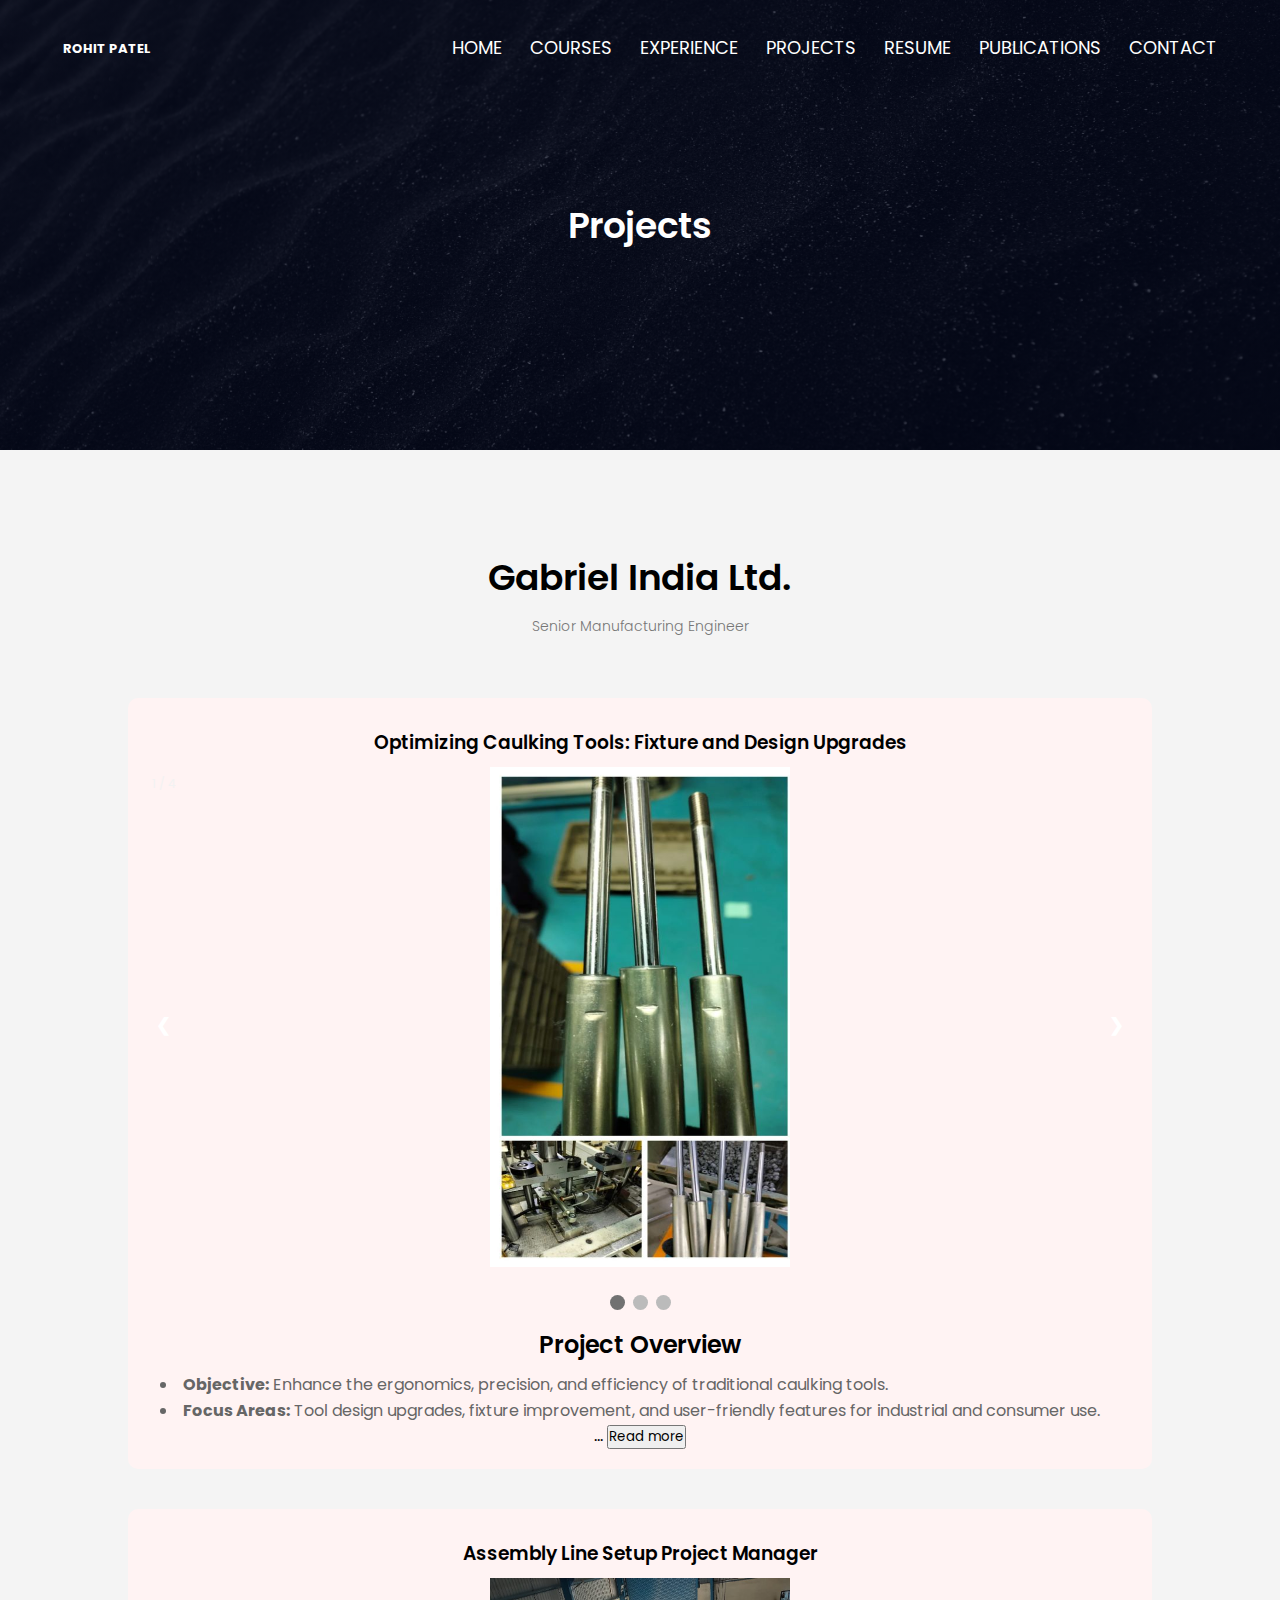
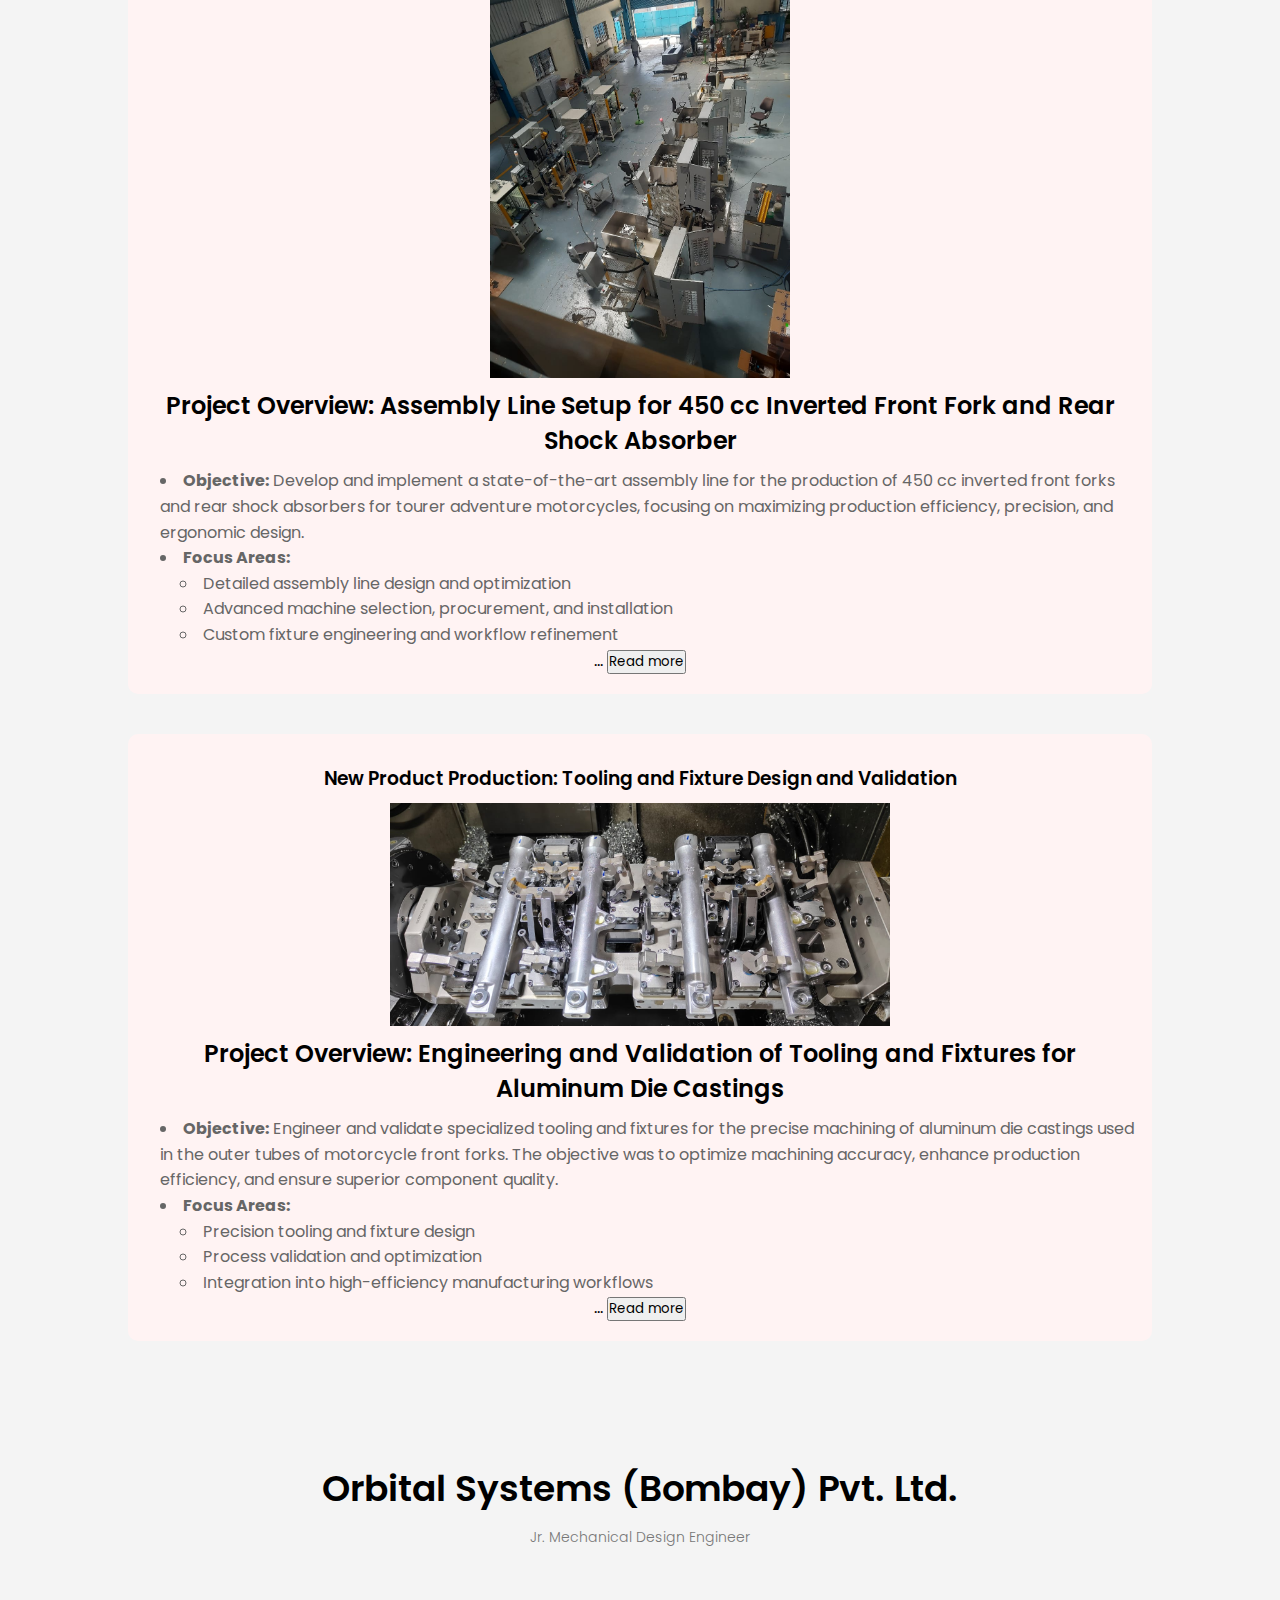
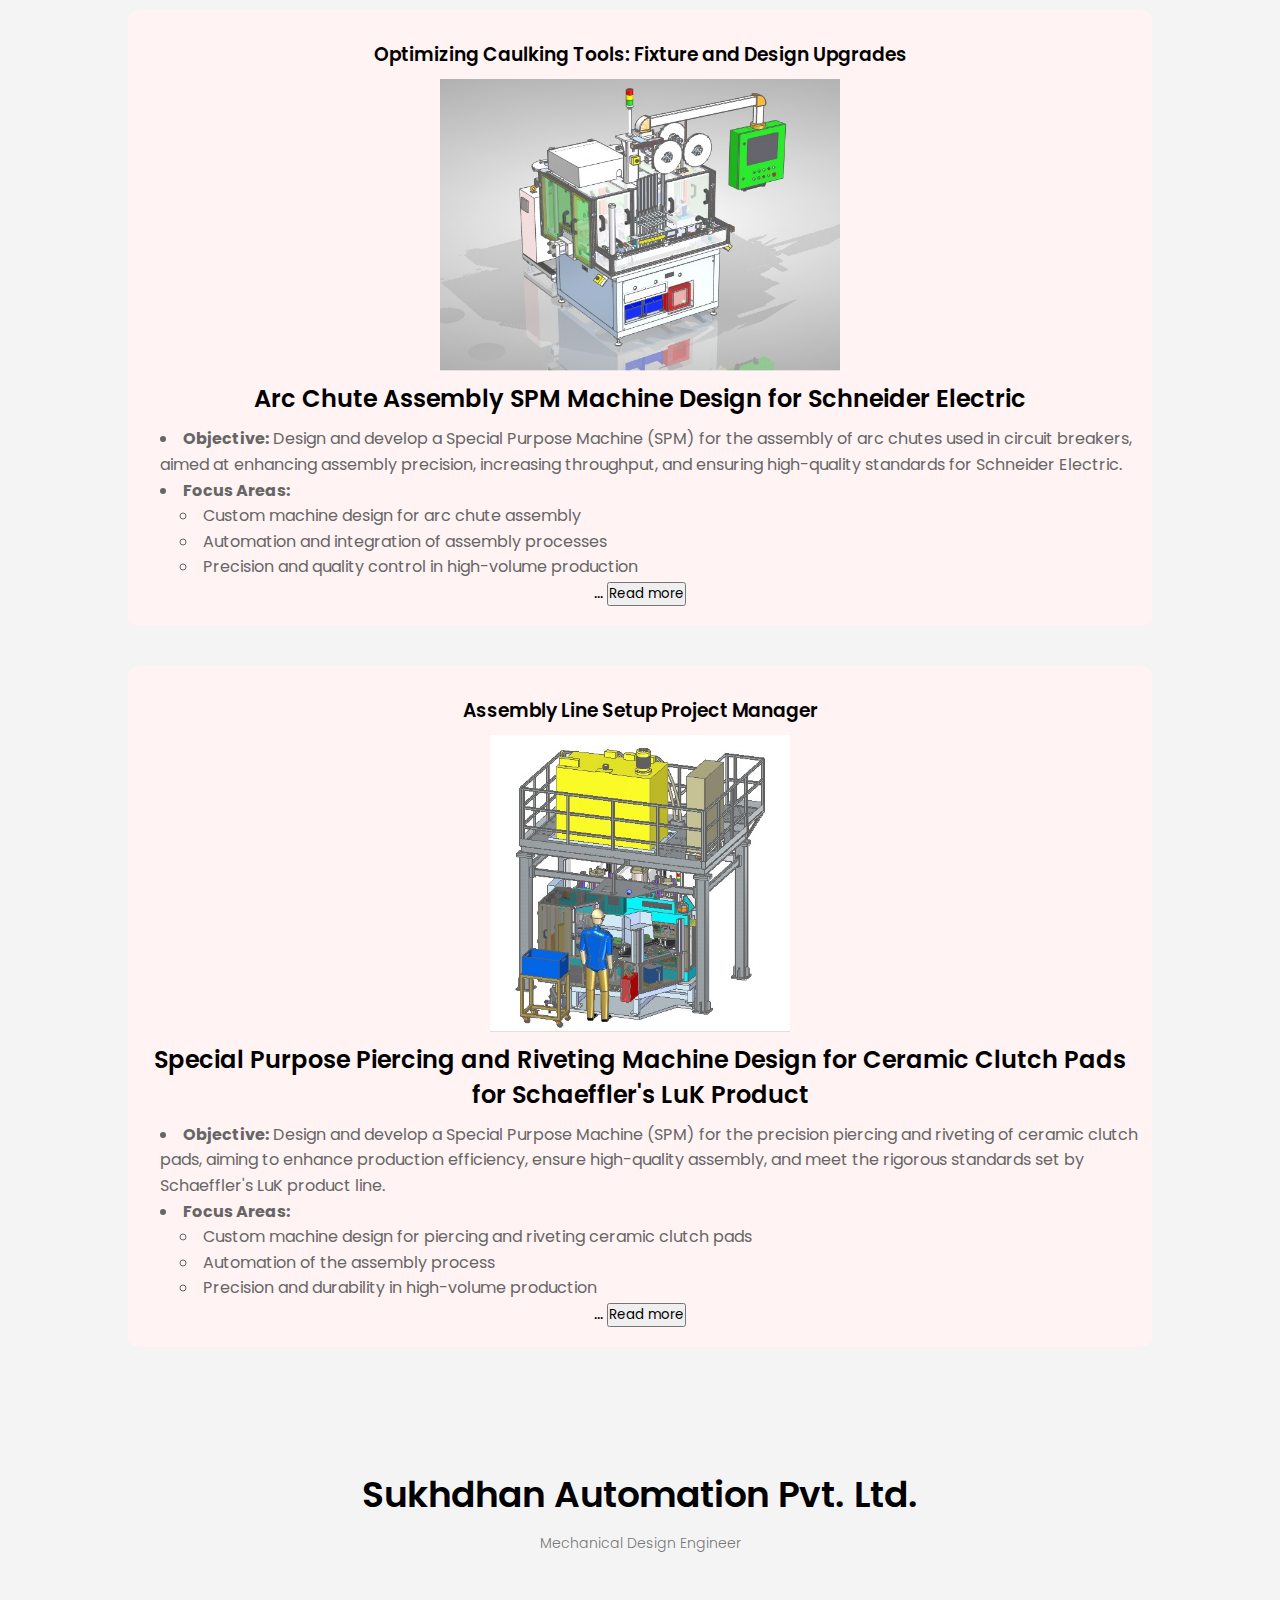
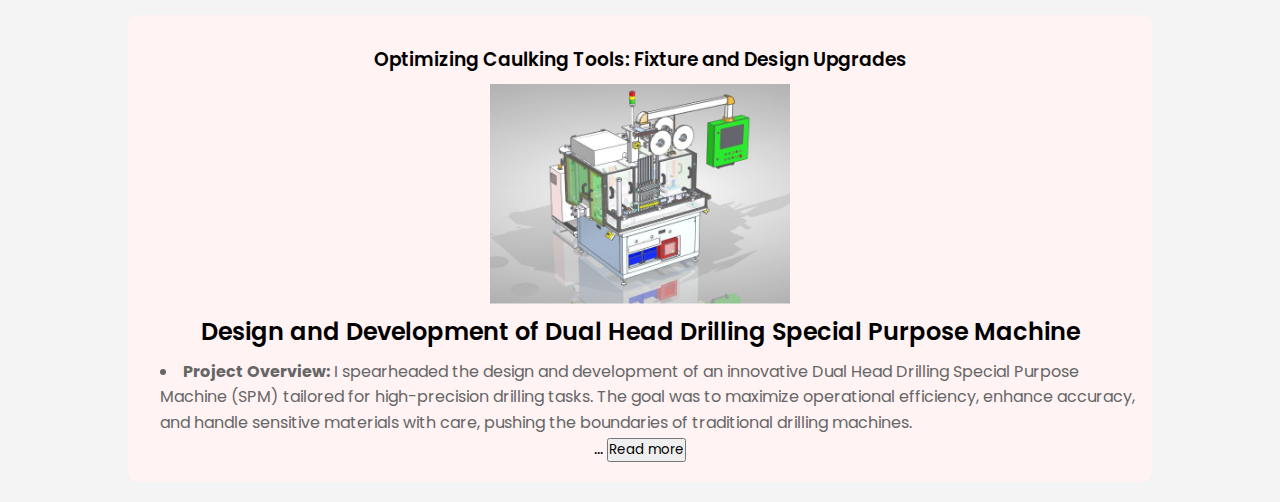
<file: projects.html>
<html>

<head>
    <meta charset="UTF-8">
    <meta name="viewport" content="width=device-width, initial-scale=1.0">
    <title>Rohit Patel - Graduate Student at Clemson University</title>
    <link rel="stylesheet" href="style.css">
    <link href="https://fonts.googleapis.com/css?family=Poppins:100,200,300,400,600,700&display=swap" rel="stylesheet">
    <link rel="stylesheet" href="https://stackpath.bootstrapcdn.com/font-awesome/4.7.0/css/font-awesome.min.css">
</head>

<body>
    <section class="sub-header">
        <nav>
            <div class="wsite-title"><a href="index">ROHIT PATEL</a></div>
            <div class="nav-links" id="navLinks">
                <i class="fa fa-close" onclick="hideMenu()"></i>
                <ul>
                    <li><a href="index.html">HOME</a></li>
                    <li><a href="course.html">COURSES</a></li>
                    <li><a href="experience.html">EXPERIENCE</a></li>
                    <li><a href="projects.html">PROJECTS</a></li>
                    <li><a href="resume.html">RESUME</a></li>
                    <li><a href="publication.html">PUBLICATIONS</a></li>
                    <li><a href="contact.html">CONTACT</a></li>
                    <!--<li><a href="course.html">COURSE</a></li>
                    <li><a href="blog.html">LOG</a></li>
                    <li><a href="contact.html">ACCESS LINKS</a></li>
                    <li><a href="about.html">ABOUT</a></li>-->
                </ul>
            </div>
            <i class="fa fa-bars" onclick="showMenu()"></i>
        </nav>
        <h1>Projects</h1>
    </section>

    <!---------- Projects ---------->

    <section class="projects">
        <h1>Gabriel India Ltd.</h1>
        <p>Senior Manufacturing Engineer</p>
        <div class="prow">
            <div class="projects-col">
                <h3>Optimizing Caulking Tools: Fixture and Design Upgrades</a></h3>
                <!-- <img id="myImg" src="images/proj1.jpg" alt="Snow" style="width:100%;max-width:300px"> -->
                <!-- <img src="images/proj1.jpg" alt="Course Illustration" width="300" height="200"> -->

                <div class="slideshow-container">

                    <div class="mySlides fade">
                        <div class="numbertext">1 / 4</div>
                        <img src="images/proj1.jpg" style="width:300px; height: 500px">
                        <div class="text"></div>
                    </div>

                    <div class="mySlides fade">
                        <div class="numbertext">2 / 4</div>
                        <img src="images/proj2.jpg" style="width:300px; height: 500px">
                        <div class="text"></div>
                    </div>

                    <div class="mySlides fade">
                        <div class="numbertext">3 / 4</div>
                        <img src="images/proj3.jpg" style="width:300px; height: 500px">
                        <div class="text"></div>
                    </div>

                    <div class="mySlides fade">
                        <div class="numbertext">4 / 4</div>
                        <img src="images/proj4.jpg" style="width:300px; height: 500px">
                        <div class="text"></div>
                    </div>

                    <a class="prev" onclick="plusSlides(-1)">❮</a>
                    <a class="next" onclick="plusSlides(1)">❯</a>

                </div>
                <br>

                <div style="text-align:center">
                    <span class="dot" onclick="currentSlide(1)"></span>
                    <span class="dot" onclick="currentSlide(2)"></span>
                    <span class="dot" onclick="currentSlide(3)"></span>
                </div>


                <h2>Project Overview</h2>
                <ul>
                    <li><strong>Objective:</strong> Enhance the ergonomics, precision, and efficiency of traditional
                        caulking tools.</li>
                    <li><strong>Focus Areas:</strong> Tool design upgrades, fixture improvement, and user-friendly
                        features for industrial and consumer use.</li>
                </ul>

                <span id="dots1" class="dots">...</span>
                <span id="more1" class="more" style="display: none;">

                    <h3>Key Improvements</h3>
                    <ul>
                        <li><strong>Ergonomic Redesign:</strong>
                            <ul>
                                <li>Implemented soft, non-slip component guide for reduced hand fatigue.</li>
                                <li>Adjusted tool angle for better wrist positioning during extended use.</li>
                            </ul>
                        </li>
                        <li><strong>Automatic Pressure Control:</strong>
                            <ul>
                                <li>Developed a pressure control system to ensure consistent caulk flow, improving
                                    precision and reducing waste.</li>
                            </ul>
                        </li>
                        <li><strong>Fixture Adjustments:</strong>
                            <ul>
                                <li>Created an adjustable fixture guide to ensure accurate caulking lines along
                                    different surfaces and angles.</li>
                            </ul>
                        </li>
                    </ul>

                    <h3>Challenges Addressed</h3>
                    <ul>
                        <li>Hand fatigue and user discomfort during extended caulking.</li>
                        <li>Inconsistent caulk flow leading to uneven application.</li>
                        <li>Dripping and leakage causing material waste and cleanup issues.</li>
                    </ul>

                    <h3>Outcomes</h3>
                    <ul>
                        <li>Improved user experience with enhanced ergonomics and reduced fatigue.</li>
                        <li>Achieved more consistent and accurate caulking applications.</li>
                        <li>Increased work efficiency with quicker cartridge changes and reduced material waste.</li>
                    </ul>

                    <h3>Tools and Techniques Used</h3>
                    <ul>
                        <li>CAD design software for tool and fixture modeling.</li>
                        <li>Prototyping and user testing for ergonomic validation.</li>
                        <li>Material analysis for durable and comfortable tool construction.</li>
                    </ul>
                </span>
                <button onclick="myFunction(1)" id="myBtn1" class="btn">Read more</button>


            </div>

            <div class="projects-col">
                <h3>Assembly Line Setup Project Manager</a></h3>
                <!-- <img id="myImg" src="images/proj1.jpg" alt="Snow" style="width:100%;max-width:300px"> -->
                <!-- <img src="images/proj1.jpg" alt="Course Illustration" width="300" height="200"> -->

                <img src="images/proj5.jpg" style="width:30%; height: 30%">

                <h2>Project Overview: Assembly Line Setup for 450 cc Inverted Front Fork and Rear Shock Absorber</h2>
                <ul>
                    <li><strong>Objective:</strong> Develop and implement a state-of-the-art assembly line for the
                        production of 450 cc inverted front forks and rear shock absorbers for tourer adventure
                        motorcycles, focusing on maximizing production efficiency, precision, and ergonomic design.</li>
                    <li><strong>Focus Areas:</strong>
                        <ul>
                            <li>Detailed assembly line design and optimization</li>
                            <li>Advanced machine selection, procurement, and installation</li>
                            <li>Custom fixture engineering and workflow refinement</li>
                        </ul>
                    </li>
                </ul>
                <span id="dots2" class="dots">...</span>
                <span id="more2" class="more" style="display: none;">
                    <h3>Key Improvements</h3>
                    <ul>
                        <li><strong>Assembly Line Design and Layout:</strong>
                            <ul>
                                <li>Created a linear assembly line layout with dedicated stations for each assembly
                                    phase, including component preparation, assembly, quality control, and packaging.
                                    This configuration reduced material handling and minimized assembly time.</li>
                                <li>Implemented a U-shaped layout to facilitate smooth operator movement and reduce walk
                                    distances, improving overall workflow efficiency.</li>
                            </ul>
                        </li>
                        <li><strong>Machine Procurement and Installation:</strong>
                            <ul>
                                <li>Procured advanced automated machinery, such as servo-controlled torque drivers and
                                    vision-based alignment systems. For example, an automated torque driver was
                                    installed to apply precise torque settings to shock absorber components, ensuring
                                    consistency and reducing manual errors.</li>
                                <li>Conducted thorough vendor site trials to test machinery, such as a vision system for
                                    component alignment, ensuring it met accuracy requirements before installation.</li>
                                <li>Managed the installation of equipment, including alignment of automated assembly
                                    stations using laser alignment tools to ensure precise positioning of components.
                                </li>
                            </ul>
                        </li>
                        <li><strong>Custom Fixture Development:</strong>
                            <ul>
                                <li>Designed and fabricated custom fixtures, such as a pneumatic clamping system for
                                    holding the inverted front forks during assembly. This system was designed to
                                    accommodate varying component sizes and provide accurate alignment.</li>
                                <li>Developed an adjustable fixture guide with modular components to support different
                                    assembly angles and ensure precise caulking of shock absorber seals.</li>
                            </ul>
                        </li>
                    </ul>

                    <h3>Challenges Addressed</h3>
                    <ul>
                        <li><strong>Ergonomics and Operator Fatigue:</strong> Addressed operator fatigue by designing
                            workstations with adjustable height tables and ergonomic tools, such as padded grips and
                            low-force actuators. For example, a workstation was designed with an adjustable height to
                            accommodate operators of varying statures, reducing strain during extended use.</li>
                        <li><strong>Precision and Consistency:</strong> Overcame issues with component misalignment and
                            inconsistent assembly by integrating a vision-based alignment system that used cameras to
                            verify component placement and ensure precise assembly. This system significantly reduced
                            defects by providing real-time feedback.</li>
                        <li><strong>Efficiency and Workflow Optimization:</strong> Solved production inefficiencies by
                            implementing automated material handling systems, such as conveyor belts with synchronized
                            speed control, to streamline the movement of components between assembly stations. This
                            reduced cycle time and minimized manual handling.</li>
                    </ul>

                    <h3>Outcomes</h3>
                    <ul>
                        <li><strong>Enhanced Production Efficiency:</strong> Achieved a 25% reduction in assembly time
                            through optimized line layout and automation. For instance, the use of automated torque
                            drivers cut down manual tightening times by 40%.</li>
                        <li><strong>Improved Product Quality:</strong> Reduced defect rates by 30% through the use of
                            vision-based alignment systems and custom fixtures that ensured precise component assembly.
                            For example, the integration of automated alignment checks reduced misaligned parts from 5%
                            to under 2%.</li>
                        <li><strong>Operational Improvements:</strong> Increased throughput by 20% with the
                            implementation of a U-shaped assembly layout and automated material handling. The new layout
                            allowed for faster operator transitions and reduced waiting times.</li>
                    </ul>

                    <h3>Tools and Techniques Used</h3>
                    <ul>
                        <li><strong>CAD Design Software:</strong> Used for creating detailed 3D models of the assembly
                            line layout and custom fixtures, facilitating accurate planning and visualization.</li>
                        <li><strong>Laser Alignment Tools:</strong> Employed for precise alignment of machinery and
                            fixtures during installation to ensure optimal performance and accuracy.</li>
                        <li><strong>Prototyping and User Testing:</strong> Conducted iterative testing of custom
                            fixtures and ergonomic adjustments to validate design improvements before full-scale
                            implementation.</li>
                        <li><strong>Material Analysis:</strong> Selected high-strength, wear-resistant materials for
                            fixtures and tooling, ensuring durability and long-term reliability under production
                            conditions.</li>
                    </ul>
                </span>
                <button onclick="myFunction(2)" id="myBtn2" class="btn">Read more</button>



            </div>
            <div class="projects-col">
                <h3>New Product Production: Tooling and Fixture Design and Validation</a></h3>
                <!-- <img id="myImg" src="images/proj1.jpg" alt="Snow" style="width:100%;max-width:300px"> -->
                <!-- <img src="images/proj1.jpg" alt="Course Illustration" width="300" height="200"> -->
                <img src="images/proj7.jpg" style="width:50%; height: 50%">

                <h2>Project Overview: Engineering and Validation of Tooling and Fixtures for Aluminum Die Castings</h2>
                <ul>
                    <li><strong>Objective:</strong> Engineer and validate specialized tooling and fixtures for the
                        precise machining of aluminum die castings used in the outer tubes of motorcycle front forks.
                        The objective was to optimize machining accuracy, enhance production efficiency, and ensure
                        superior component quality.</li>
                    <li><strong>Focus Areas:</strong>
                        <ul>
                            <li>Precision tooling and fixture design</li>
                            <li>Process validation and optimization</li>
                            <li>Integration into high-efficiency manufacturing workflows</li>
                        </ul>
                    </li>
                </ul>
                <span id="dots3" class="dots">...</span>
                <span id="more3" class="more" style="display: none;">
                    <h3>Key Improvements</h3>
                    <ul>
                        <li><strong>Tooling Design and Development:</strong>
                            <ul>
                                <li>Engineered custom cutting tools specifically tailored for machining aluminum die
                                    castings, including high-performance carbide end mills and precision reamers with
                                    brazed carbide tips to minimize tool wear and extend service life.</li>
                                <li>Implemented toolpath optimization strategies, such as adaptive clearing and
                                    high-speed machining techniques, to improve material removal rates and reduce cycle
                                    times.</li>
                            </ul>
                        </li>
                        <li><strong>Fixture Engineering:</strong>
                            <ul>
                                <li>Developed precision fixtures with hydraulic and pneumatic clamping mechanisms to
                                    securely hold die castings during machining. For example, designed a dynamic,
                                    modular fixture system featuring automated alignment pins and zero-point clamping
                                    for rapid setup and consistent positioning.</li>
                                <li>Integrated advanced locating features, such as precision dowel pins and custom
                                    vacuum chucks, to ensure accurate alignment and repeatability across various
                                    machining operations.</li>
                            </ul>
                        </li>
                        <li><strong>Validation and Optimization:</strong>
                            <ul>
                                <li>Conducted extensive validation of tooling and fixtures through iterative machining
                                    trials, employing coordinate measuring machines (CMMs) to verify dimensional
                                    accuracy and surface finish. Adjusted tooling parameters, such as cutting speeds and
                                    feed rates, based on real-time data to optimize performance.</li>
                                <li>Utilized statistical process control (SPC) techniques to monitor machining
                                    consistency and implement corrective actions, resulting in improved process
                                    stability and reduced variability.</li>
                            </ul>
                        </li>
                    </ul>

                    <h3>Challenges Addressed</h3>
                    <ul>
                        <li><strong>Precision and Dimensional Accuracy:</strong> Addressed challenges with achieving
                            tight tolerances on complex geometries by developing fixtures with high-precision alignment
                            and repeatability features. This ensured dimensional accuracy within ±0.01 mm.</li>
                        <li><strong>Tool Wear and Efficiency:</strong> Mitigated issues related to tool wear and thermal
                            deformation by selecting advanced cutting tool materials and coatings. Enhanced cooling
                            strategies, such as through-tool coolant delivery, were employed to manage thermal loads and
                            improve tool longevity.</li>
                        <li><strong>Fixture Adaptability:</strong> Designed adaptable fixtures with interchangeable
                            components to handle different die casting variations, reducing setup times and increasing
                            flexibility in production.</li>
                    </ul>

                    <h3>Outcomes</h3>
                    <ul>
                        <li><strong>Increased Machining Efficiency:</strong> Achieved a 30% improvement in machining
                            throughput by optimizing toolpaths and integrating high-speed machining techniques,
                            resulting in a reduction in cycle times from 20 minutes to 16 minutes per component.</li>
                        <li><strong>Enhanced Component Quality:</strong> Reduced dimensional deviations and surface
                            defects by 25% through the implementation of precision fixtures and advanced tooling.
                            Improved part-to-part consistency was achieved, reducing rework and scrap rates.</li>
                        <li><strong>Operational Advancements:</strong> Streamlined production processes with the
                            adoption of automated clamping and alignment systems, resulting in a 20% increase in overall
                            production capacity and smoother manufacturing operations.</li>
                    </ul>

                    <h3>Tools and Techniques Used</h3>
                    <ul>
                        <li><strong>CAD Design Software:</strong> Employed for detailed 3D modeling and simulation of
                            tooling and fixtures, enabling precise design and integration into the production process.
                        </li>
                        <li><strong>High-Performance Cutting Tools:</strong> Utilized carbide end mills and precision
                            reamers with TiAlN coatings to enhance cutting efficiency and tool life.</li>
                        <li><strong>Coordinate Measuring Machines (CMMs):</strong> Used for precise measurement and
                            validation of machined components, ensuring adherence to stringent quality standards.</li>
                        <li><strong>Hydraulic and Pneumatic Clamping Systems:</strong> Implemented for secure and
                            accurate fixturing of die castings, featuring automated alignment and quick-change
                            capabilities.</li>
                    </ul>
                </span>
                <button onclick="myFunction(3)" id="myBtn3" class="btn">Read more</button>


            </div>
        </div>
        <!-- The Modal -->
        <div id="myModal" class="modal">
            <img class="modal-content" id="img01">
            <div id="caption"></div>
        </div>
    </section>

    <section class="projects">
        <h1>Orbital Systems (Bombay) Pvt. Ltd.</h1>
        <p>Jr. Mechanical Design Engineer</p>
        <div class="prow">
            <div class="projects-col">
                <h3>Optimizing Caulking Tools: Fixture and Design Upgrades</a></h3>
                <!-- <img id="myImg" src="images/proj1.jpg" alt="Snow" style="width:100%;max-width:300px"> -->
                <!-- <img src="images/proj1.jpg" alt="Course Illustration" width="300" height="200"> -->

                <img src="images/proj8.jpg" style="width:40%; height: 40%">
                <h2>Arc Chute Assembly SPM Machine Design for Schneider Electric</h2>
                <ul>
                    <li><strong>Objective:</strong> Design and develop a Special Purpose Machine (SPM) for the assembly
                        of arc chutes used in circuit breakers, aimed at enhancing assembly precision, increasing
                        throughput, and ensuring high-quality standards for Schneider Electric.</li>
                    <li><strong>Focus Areas:</strong>
                        <ul>
                            <li>Custom machine design for arc chute assembly</li>
                            <li>Automation and integration of assembly processes</li>
                            <li>Precision and quality control in high-volume production</li>
                        </ul>
                    </li>
                </ul>
                <span id="dots4" class="dots">...</span>
                <span id="more4" class="more" style="display: none;">
                    <h3>Key Improvements</h3>
                    <ul>
                        <li><strong>Machine Design and Development:</strong>
                            <ul>
                                <li>Designed a fully automated SPM for the arc chute assembly, incorporating
                                    high-precision robotic arms and conveyor systems to handle delicate components. The
                                    system included custom end-effectors for precise placement and alignment of arc
                                    chute parts.</li>
                                <li>Engineered a modular assembly platform with interchangeable tooling and fixtures,
                                    allowing for quick changeovers between different arc chute models and sizes. This
                                    modularity increased flexibility and reduced downtime.</li>
                            </ul>
                        </li>
                        <li><strong>Automation and Integration:</strong>
                            <ul>
                                <li>Integrated advanced automation technologies, including programmable logic
                                    controllers (PLCs) and vision systems, to enhance the machine's operational
                                    efficiency. Vision systems were used for real-time inspection and alignment
                                    verification of arc chute components, ensuring high assembly accuracy.</li>
                                <li>Implemented automated material handling systems, such as feeder bowls and
                                    pick-and-place mechanisms, to streamline component feeding and assembly processes.
                                    This automation minimized manual handling and improved assembly speed.</li>
                            </ul>
                        </li>
                        <li><strong>Precision and Quality Control:</strong>
                            <ul>
                                <li>Developed precision fixtures and alignment jigs to ensure accurate placement and
                                    assembly of arc chute components. For example, created custom pneumatic clamping
                                    systems and adjustable alignment tools to secure parts with high repeatability and
                                    minimal variation.</li>
                                <li>Conducted rigorous validation and testing, including performance simulations and
                                    real-world trials, to fine-tune machine parameters and ensure compliance with
                                    Schneider Electric’s quality standards. This included optimizing cycle times and
                                    verifying that the machine met all required dimensional tolerances.</li>
                            </ul>
                        </li>
                    </ul>

                    <h3>Challenges Addressed</h3>
                    <ul>
                        <li><strong>Assembly Precision:</strong> Addressed challenges related to the accurate assembly
                            of complex arc chute components by integrating high-resolution vision systems and feedback
                            loops. This ensured precise alignment and placement within ±0.05 mm tolerance, critical for
                            maintaining circuit breaker performance.</li>
                        <li><strong>Automation Complexity:</strong> Managed the complexity of integrating multiple
                            automated systems by developing a comprehensive control architecture. This included
                            programming PLCs for synchronized operation and troubleshooting potential integration
                            issues, resulting in a seamless and reliable assembly process.</li>
                        <li><strong>Throughput and Efficiency:</strong> Enhanced production throughput by designing the
                            SPM with high-speed conveyors and rapid-changeover tooling. For example, optimized the
                            conveyor speed and cycle times to achieve a 40% increase in production rate compared to
                            manual assembly processes.</li>
                    </ul>

                    <h3>Outcomes</h3>
                    <ul>
                        <li><strong>Increased Production Efficiency:</strong> Achieved a 35% reduction in assembly time
                            per arc chute through the implementation of automated handling and assembly technologies,
                            resulting in a substantial increase in overall production capacity.</li>
                        <li><strong>Enhanced Assembly Accuracy:</strong> Improved assembly accuracy with a 20% reduction
                            in component misalignment and defects, as verified by post-assembly inspection and quality
                            control processes. The high-precision design ensured consistent and reliable performance of
                            the arc chutes.</li>
                        <li><strong>Operational Benefits:</strong> Streamlined production workflows with reduced manual
                            intervention and improved automation integration. The SPM contributed to a 25% reduction in
                            labor costs and operational overhead, enhancing overall manufacturing efficiency.</li>
                    </ul>

                    <h3>Tools and Techniques Used</h3>
                    <ul>
                        <li><strong>CAD Design Software:</strong> Utilized for detailed 3D modeling of the SPM,
                            including the design of robotic arms, fixtures, and automation components, enabling accurate
                            design and simulation of the assembly process.</li>
                        <li><strong>Programmable Logic Controllers (PLCs):</strong> Implemented for machine control and
                            automation, programming PLCs for precise operation and synchronization of the assembly
                            processes.</li>
                        <li><strong>Vision Systems:</strong> Integrated high-resolution cameras and image processing
                            algorithms for real-time inspection and alignment of components, ensuring high assembly
                            accuracy.</li>
                        <li><strong>Pneumatic Clamping Systems:</strong> Employed for secure and precise fixturing of
                            arc chute components during assembly, using pneumatic actuators to handle and position parts
                            efficiently.</li>
                    </ul>
                </span>
                <button onclick="myFunction(4)" id="myBtn4" class="btn">Read more</button>


            </div>

            <div class="projects-col">
                <h3>Assembly Line Setup Project Manager</a></h3>
                <!-- <img id="myImg" src="images/proj1.jpg" alt="Snow" style="width:100%;max-width:300px"> -->
                <!-- <img src="images/proj1.jpg" alt="Course Illustration" width="300" height="200"> -->

                <img src="images/proj9.jpg" style="width:30%; height: 30%">

                <h2>Special Purpose Piercing and Riveting Machine Design for Ceramic Clutch Pads for Schaeffler's LuK
                    Product</h2>
                <ul>
                    <li><strong>Objective:</strong> Design and develop a Special Purpose Machine (SPM) for the precision
                        piercing and riveting of ceramic clutch pads, aiming to enhance production efficiency, ensure
                        high-quality assembly, and meet the rigorous standards set by Schaeffler's LuK product line.
                    </li>
                    <li><strong>Focus Areas:</strong>
                        <ul>
                            <li>Custom machine design for piercing and riveting ceramic clutch pads</li>
                            <li>Automation of the assembly process</li>
                            <li>Precision and durability in high-volume production</li>
                        </ul>
                    </li>
                </ul>
                <span id="dots5" class="dots">...</span>
                <span id="more5" class="more" style="display: none;">
                    <h3>Key Improvements</h3>
                    <ul>
                        <li><strong>Machine Design and Development:</strong>
                            <ul>
                                <li>Engineered a high-precision SPM specifically for the piercing and riveting of
                                    ceramic clutch pads, incorporating robust hydraulic and pneumatic systems to handle
                                    the high forces required for working with ceramic materials. The machine featured
                                    advanced actuators and custom-designed tooling to ensure precise perforation and
                                    secure riveting.</li>
                                <li>Developed a modular design with interchangeable tooling to accommodate various
                                    clutch pad sizes and configurations, allowing for quick retooling and minimal
                                    downtime between production runs.</li>
                            </ul>
                        </li>
                        <li><strong>Automation and Integration:</strong>
                            <ul>
                                <li>Integrated sophisticated automation technologies, including servo-driven actuators
                                    and programmable logic controllers (PLCs), to control the piercing and riveting
                                    processes. Automated feeders and conveyors were implemented to handle ceramic clutch
                                    pads efficiently, reducing manual handling and increasing throughput.</li>
                                <li>Utilized vision systems for real-time inspection and quality control of each ceramic
                                    clutch pad. The vision system verified the alignment and integrity of the riveting
                                    process, ensuring that all pads met stringent quality standards before leaving the
                                    production line.</li>
                            </ul>
                        </li>
                        <li><strong>Precision and Quality Control:</strong>
                            <ul>
                                <li>Designed precision fixtures and alignment mechanisms to secure ceramic clutch pads
                                    during the piercing and riveting operations. Custom pneumatic and hydraulic clamping
                                    systems were employed to ensure accurate positioning and minimal variation in the
                                    final product.</li>
                                <li>Conducted extensive testing and validation of the SPM, using advanced measurement
                                    techniques such as laser scanning and coordinate measuring machines (CMMs) to verify
                                    dimensional accuracy and process consistency. Adjusted machine parameters based on
                                    test data to optimize performance and durability.</li>
                            </ul>
                        </li>
                    </ul>

                    <h3>Challenges Addressed</h3>
                    <ul>
                        <li><strong>Material Handling and Precision:</strong> Addressed the challenge of handling
                            brittle ceramic materials by designing specialized fixtures with gentle clamping mechanisms
                            that prevented damage during processing. Implemented high-precision alignment systems to
                            ensure exact placement of piercing and riveting tools.</li>
                        <li><strong>Automation of Complex Processes:</strong> Managed the complexity of automating the
                            piercing and riveting processes by developing a comprehensive control system. Integrated
                            PLCs and servo drives to precisely control the timing and force of each operation, achieving
                            consistent results and reducing manual intervention.</li>
                        <li><strong>Durability and Maintenance:</strong> Enhanced the machine’s durability and ease of
                            maintenance by selecting high-quality materials and components, such as hardened steel for
                            tooling and wear-resistant coatings. Designed the machine with accessible maintenance points
                            and modular components to facilitate quick repairs and parts replacement.</li>
                    </ul>

                    <h3>Outcomes</h3>
                    <ul>
                        <li><strong>Increased Production Efficiency:</strong> Achieved a 40% improvement in production
                            throughput by optimizing the piercing and riveting processes through automation and precise
                            control. Reduced cycle times per clutch pad, increasing overall production capacity.</li>
                        <li><strong>Enhanced Product Quality:</strong> Improved the quality of ceramic clutch pads with
                            a 25% reduction in defects, such as misaligned rivets or incomplete piercing, thanks to the
                            integration of vision systems and precise alignment mechanisms.</li>
                        <li><strong>Operational Benefits:</strong> Streamlined production workflows with the adoption of
                            automated handling and quality control systems, resulting in a 30% reduction in labor costs
                            and a significant decrease in manual handling errors.</li>
                    </ul>

                    <h3>Tools and Techniques Used</h3>
                    <ul>
                        <li><strong>CAD Design Software:</strong> Utilized for the detailed 3D modeling of the SPM,
                            including hydraulic and pneumatic systems, tooling, and fixtures, enabling accurate design
                            and simulation of the piercing and riveting processes.</li>
                        <li><strong>Programmable Logic Controllers (PLCs):</strong> Implemented for precise control of
                            the machine’s automation systems, including servo drives and actuators, to manage the timing
                            and force of piercing and riveting operations.</li>
                        <li><strong>Vision Systems:</strong> Integrated high-resolution cameras and image processing
                            algorithms for real-time inspection of ceramic clutch pads, ensuring accurate placement and
                            quality of the riveting process.</li>
                        <li><strong>Hydraulic and Pneumatic Systems:</strong> Employed for high-force operations
                            required for piercing and riveting, with custom-designed clamping systems to handle and
                            position brittle ceramic materials securely.</li>
                    </ul>
                </span>
                <button onclick="myFunction(5)" id="myBtn5" class="btn">Read more</button>

            </div>

        </div>
        <!-- The Modal -->
        <div id="myModal" class="modal">
            <img class="modal-content" id="img01">
            <div id="caption"></div>
        </div>
    </section>

    <section class="projects">
        <h1>Sukhdhan Automation Pvt. Ltd.</h1>
        <p>Mechanical Design Engineer</p>
        <div class="prow">
            <div class="projects-col">
                <h3>Optimizing Caulking Tools: Fixture and Design Upgrades</a></h3>
                <!-- <img id="myImg" src="images/proj1.jpg" alt="Snow" style="width:100%;max-width:300px"> -->
                <!-- <img src="images/proj1.jpg" alt="Course Illustration" width="300" height="200"> -->

                <img src="images/proj8.jpg" style="width:30%; height: 30%">
                <h2>Design and Development of Dual Head Drilling Special Purpose Machine</h2>
                <ul>
                    <li><strong>Project Overview:</strong> I spearheaded the design and development of an innovative
                        Dual Head Drilling Special Purpose Machine (SPM) tailored for high-precision drilling tasks. The
                        goal was to maximize operational efficiency, enhance accuracy, and handle sensitive materials
                        with care, pushing the boundaries of traditional drilling machines.</li>
                </ul>
                <span id="dots6" class="dots">...</span>
                <span id="more6" class="more" style="display: none;">
                    <h3>Key Contributions</h3>
                    <ul>
                        <li><strong>Innovative Machine Design:</strong>
                            <ul>
                                <li><strong>Dual Head Configuration:</strong> Conceived and engineered a cutting-edge
                                    dual head drilling system that operates two drilling heads simultaneously. This
                                    advancement effectively doubled drilling capacity and significantly reduced cycle
                                    times.</li>
                                <li><strong>Advanced Tooling:</strong> Designed custom drill bits optimized for various
                                    materials, incorporating high-performance coatings to manage wear and extend tool
                                    life. The choice of materials and design was crucial for maintaining precision and
                                    durability.</li>
                            </ul>
                        </li>
                        <li><strong>Automation Mastery:</strong>
                            <ul>
                                <li><strong>Seamless Integration:</strong> Integrated state-of-the-art automation with
                                    servo motors and programmable logic controllers (PLCs). This setup allowed for
                                    precise control over drilling operations, ensuring both heads worked in perfect
                                    harmony.</li>
                                <li><strong>Smart Alignment:</strong> Implemented an advanced vision system for
                                    real-time component alignment and verification, which not only improved accuracy but
                                    also reduced setup times and minimized human error.</li>
                            </ul>
                        </li>
                        <li><strong>Precision and Quality Control:</strong>
                            <ul>
                                <li><strong>Custom Fixtures:</strong> Engineered bespoke fixtures with sophisticated
                                    clamping mechanisms to secure components during drilling. These fixtures were
                                    designed to ensure minimal movement and maximum precision, addressing challenges
                                    specific to delicate materials.</li>
                                <li><strong>Rigorous Testing:</strong> Conducted comprehensive testing using laser
                                    scanning and coordinate measuring machines (CMMs). These methods were vital for
                                    fine-tuning the machine and ensuring it met stringent quality standards.</li>
                            </ul>
                        </li>
                    </ul>
                    <h3>Challenges Tackled</h3>
                    <ul>
                        <li><strong>Handling Sensitive Materials:</strong> Developed innovative clamping systems and
                            cooling methods to protect delicate materials from damage. These solutions were critical for
                            maintaining the integrity of the components throughout the drilling process.</li>
                        <li><strong>Synchronization of Dual Heads:</strong> Addressed the technical challenge of
                            synchronizing two drilling heads by creating precise control algorithms and integrating
                            feedback mechanisms. This ensured consistent and accurate drilling performance across both
                            heads.</li>
                        <li><strong>Maintenance Efficiency:</strong> Designed the machine for easy maintenance with
                            quick-change tooling systems and accessible service points. This approach reduced downtime
                            and streamlined the replacement and servicing of components.</li>
                    </ul>

                    <h3>Project Outcomes</h3>
                    <ul>
                        <li><strong>Enhanced Efficiency:</strong> Achieved a remarkable increase in production
                            efficiency by reducing cycle times and doubling output with the dual head configuration.
                            This improvement translated to a substantial boost in overall productivity.</li>
                        <li><strong>Superior Accuracy:</strong> Elevated the accuracy of drilling operations, resulting
                            in a significant reduction in defects and rework. The vision system and high-precision
                            fixtures played a key role in achieving consistent, high-quality results.</li>
                        <li><strong>Operational Excellence:</strong> Streamlined the manufacturing process with advanced
                            automation and precise control systems, leading to a decrease in labor costs and an increase
                            in operational reliability.</li>
                    </ul>

                    <h3>Technical Tools and Methods</h3>
                    <ul>
                        <li><strong>CAD Design Software:</strong> Utilized for creating detailed 3D models of the SPM,
                            which facilitated precise design and simulation of the drilling process.</li>
                        <li><strong>PLCs and Servo Motors:</strong> Employed for controlling the dual head operations
                            and automating key processes, ensuring synchronized and efficient performance.</li>
                        <li><strong>Vision Systems:</strong> Integrated high-resolution cameras and image processing to
                            enhance component alignment and accuracy in real-time.</li>
                        <li><strong>Advanced Clamping Systems:</strong> Developed pneumatic and mechanical clamping
                            solutions to secure and stabilize components, ensuring precision and minimizing movement
                            during drilling.</li>
                    </ul>
                </span>
                <button onclick="myFunction(6)" id="myBtn6" class="btn">Read more</button>
            </div>

        </div>
        <!-- The Modal -->
        <div id="myModal" class="modal">
            <img class="modal-content" id="img01">
            <div id="caption"></div>
        </div>
    </section>




    <!----JavaScript for toggle menu---->
    <script>
        var navLinks = document.getElementById("navLinks");

        function showMenu() {
            navLinks.style.right = "0";
        }

        function hideMenu() {
            navLinks.style.right = "-200px";
        }


        //   function myFunction() {
        //   var dots = document.getElementById("dots");
        //   var moreText = document.getElementById("more");
        //   var btnText = document.getElementById("myBtn");

        //   if (dots.style.display === "none") {
        //     dots.style.display = "inline";
        //     btnText.innerHTML = "Read more"; 
        //     moreText.style.display = "none";
        //   } else {
        //     dots.style.display = "none";
        //     btnText.innerHTML = "Read less"; 
        //     moreText.style.display = "inline";
        //   }
        // }


        /*function myFunction(index) {
            var dots = document.getElementById("dots" + index);
            var moreText = document.getElementById("more" + index);
            var btnText = document.getElementById("myBtn" + index);

            if (dots.style.display === "none") {
                dots.style.display = "inline";
                btnText.innerHTML = "Read more";
                moreText.style.display = "none";
            } else {
                dots.style.display = "none";
                btnText.innerHTML = "Read less";
                moreText.style.display = "inline";
            }
        }*/
        
        function myFunction(index) {
            var dots = document.getElementById("dots" + index);
            var moreText = document.getElementById("more" + index);
            var btnText = document.getElementById("myBtn" + index);

            if (dots.style.display === "none") {
                dots.style.display = "inline"; // Show dots
                btnText.innerHTML = "Read more"; // Update button text
                moreText.style.display = "none"; // Hide additional content
            } else {
                dots.style.display = "none"; // Hide dots
                btnText.innerHTML = "Read less"; // Update button text
                moreText.style.display = "inline"; // Show additional content
            }
        }

        // <!----SLIDESHOW---->
        // let slideIndex = [1, 1];
        // let slideId = ["mySlides1", "mySlides2"];
        // let dotId = ["dot1", "dot2"];
        // showSlides(1, 0);
        // showSlides(1, 1);

        // function plusSlides(n, no) {
        //   showSlides(slideIndex[no] += n, no);
        // }

        // function currentSlide(n, no) {
        //   showSlides(slideIndex[no] = n, no);
        // }

        // function showSlides(n, no) {
        //   let i;
        //   let slides = document.getElementsByClassName(slideId[no]);
        //   let dots = document.getElementsByClassName(dotId[no]);
        //   if (n > slides.length) {slideIndex[no] = 1}
        //   if (n < 1) {slideIndex[no] = slides.length}
        //   for (i = 0; i < slides.length; i++) {
        //     slides[i].style.display = "none";  
        //   }
        //   for (i = 0; i < dots.length; i++) {
        //     dots[i].className = dots[i].className.replace(" active", "");
        //   }
        //   slides[slideIndex[no]-1].style.display = "block";  
        //   dots[slideIndex[no]-1].className += " active";
        // }



        // let slideIndex = [1, 1, 1];
        //     let slideId = ["mySlides1", "mySlides2", "mySlides3"];
        //     let dotId = ["dot1", "dot2", "dot3"];

        //     function plusSlides(n, no) {
        //       showSlides(slideIndex[no] += n, no);
        //     }

        //     function currentSlide(n, no) {
        //       showSlides(slideIndex[no] = n, no);
        //     }

        //     function showSlides(n, no) {
        //       let i;
        //       let slides = document.getElementsByClassName(slideId[no]);
        //       let dots = document.getElementsByClassName(dotId[no]);
        //       if (n > slides.length) {slideIndex[no] = 1}
        //       if (n < 1) {slideIndex[no] = slides.length}
        //       for (i = 0; i < slides.length; i++) {
        //         slides[i].style.display = "none";  
        //       }
        //       for (i = 0; i < dots.length; i++) {
        //         dots[i].className = dots[i].className.replace(" active", "");
        //       }
        //       slides[slideIndex[no]-1].style.display = "block";  
        //       dots[slideIndex[no]-1].className += " active";
        //     }

        //     // Initialize all slideshows
        //     showSlides(1, 0);
        //     showSlides(1, 1);
        //     showSlides(1, 2);


        let slideIndex = 1;
        showSlides(slideIndex);

        function plusSlides(n) {
            showSlides(slideIndex += n);
        }

        function currentSlide(n) {
            showSlides(slideIndex = n);
        }

        function showSlides(n) {
            let i;
            let slides = document.getElementsByClassName("mySlides");
            let dots = document.getElementsByClassName("dot");
            if (n > slides.length) { slideIndex = 1 }
            if (n < 1) { slideIndex = slides.length }
            for (i = 0; i < slides.length; i++) {
                slides[i].style.display = "none";
            }
            for (i = 0; i < dots.length; i++) {
                dots[i].className = dots[i].className.replace(" active", "");
            }
            slides[slideIndex - 1].style.display = "block";
            dots[slideIndex - 1].className += " active";
        }


    </script>

</body>

</html>
</file>
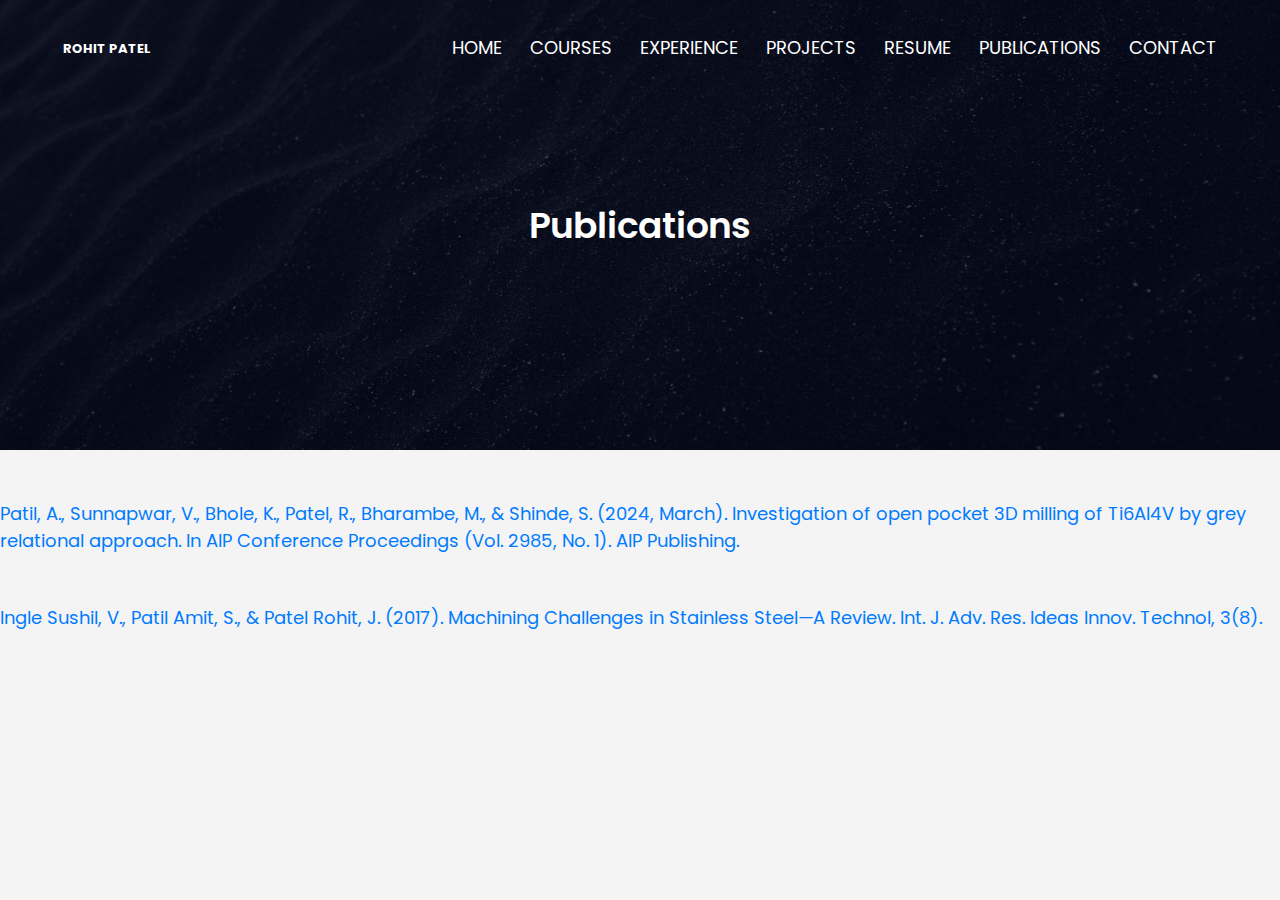
<file: publication.html>
<html>
<head>
<meta name="viewport" content="width=device-width, initial-scale=1.0">
<title>Rohit Patel - Graduate Student at Clemson University</title>
<link rel="stylesheet" href="style.css">
<link href="https://fonts.googleapis.com/css?family=Poppins:100,200,300,400,600,700&display=swap" rel="stylesheet">
<link rel="stylesheet" href="https://stackpath.bootstrapcdn.com/font-awesome/4.7.0/css/font-awesome.min.css"> 
</head>
<body>
    <section class="sub-header">
        <nav>
            <div class="wsite-title"><a href="index">ROHIT PATEL</a></div>
            <div class="nav-links" id="navLinks">  
                <i class="fa fa-close" onclick="hideMenu()"></i>
                <ul>
                    <li><a href="index.html">HOME</a></li>
                    <li><a href="course.html">COURSES</a></li>
		    <li><a href="experience.html">EXPERIENCE</a></li>
            <li><a href="projects.html">PROJECTS</a></li>
		    <li><a href="resume.html">RESUME</a></li>
	            <li><a href="publication.html">PUBLICATIONS</a></li>
                <li><a href="contact.html">CONTACT</a></li>
		    <!--<li><a href="course.html">COURSE</a></li>
                    <li><a href="blog.html">LOG</a></li>
                    <li><a href="contact.html">ACCESS LINKS</a></li>
                    <li><a href="about.html">ABOUT</a></li>-->					
                </ul>
            </div>
            <i class="fa fa-bars" onclick="showMenu()"></i>
        </nav>
            <h1>Publications</h1>
    </section>

    <section class="publications" style="margin-top: 40px;">
      
        <ol>
            <li style="margin-top: 50px;">
              <a href="https://pubs.aip.org/aip/acp/article-abstract/2985/1/020006/3278211/Investigation-of-open-pocket-3D-milling-of-Ti6Al4V?redirectedFrom=fulltext" target="_blank" class="arrow-link">
                Patil, A., Sunnapwar, V., Bhole, K., Patel, R., Bharambe, M., & Shinde, S. (2024, March). 
                Investigation of open pocket 3D milling of Ti6Al4V by grey relational approach. 
                In AIP Conference Proceedings (Vol. 2985, No. 1). AIP Publishing.
              </a>
            </li>
            <li style="margin-top: 50px;">
              <a href="https://www.researchgate.net/publication/382853813_Machining_Challenges_in_Stainless_Steel_-A_Review" target="_blank" class="arrow-link">
                Ingle Sushil, V., Patil Amit, S., & Patel Rohit, J. (2017). 
                Machining Challenges in Stainless Steel—A Review. 
                Int. J. Adv. Res. Ideas Innov. Technol, 3(8).
              </a>
            </li>
          </ol>
      </section>
      

</body>
</html>
</file>
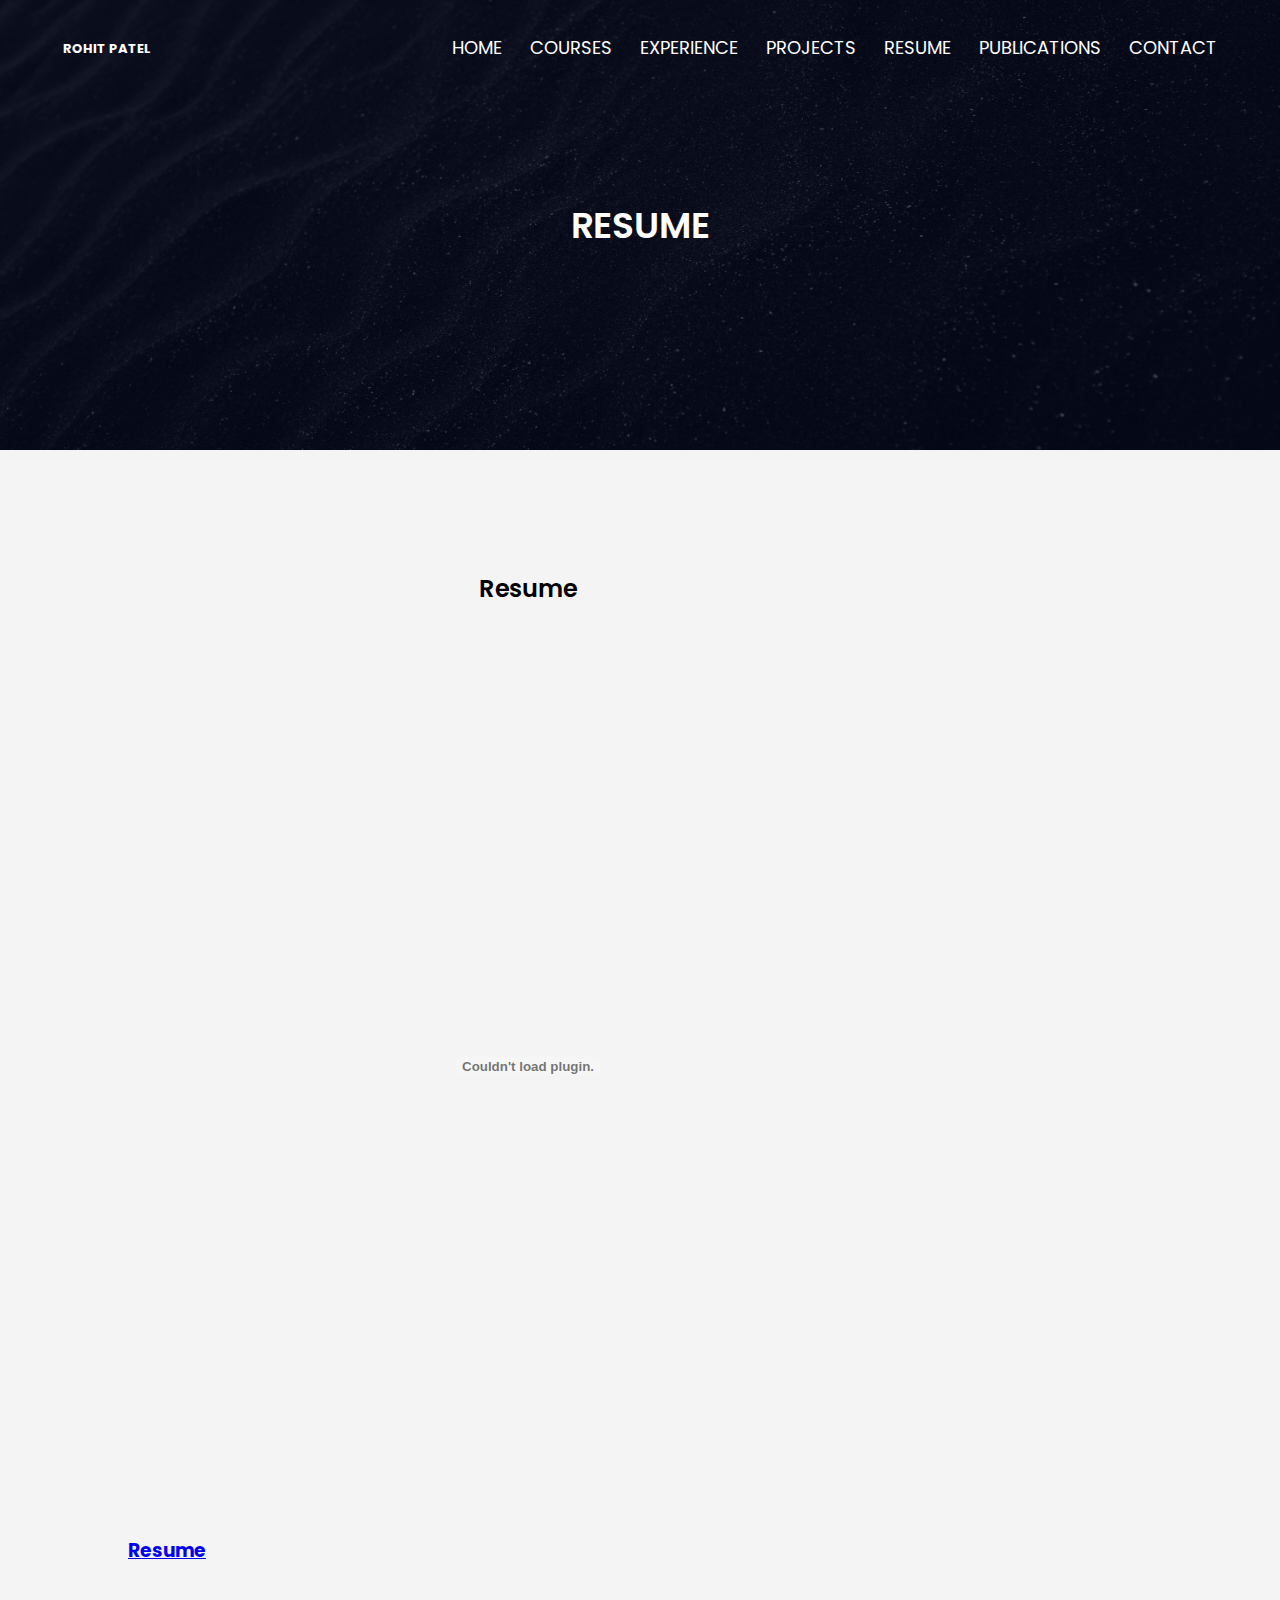
<file: resume.html>
<html>
<head>
<meta name="viewport" content="width=device-width, initial-scale=1.0">
<title>Rohit Patel - Graduate Student at Clemson University</title>
<link rel="stylesheet" href="style.css">
<link href="https://fonts.googleapis.com/css?family=Poppins:100,200,300,400,600,700&display=swap" rel="stylesheet">
<link rel="stylesheet" href="https://stackpath.bootstrapcdn.com/font-awesome/4.7.0/css/font-awesome.min.css"> 
</head>
<body>
    <section class="sub-header">
        <nav>
            <div class="wsite-title"><a href="index">ROHIT PATEL</a></div>
            <div class="nav-links" id="navLinks">  
                <i class="fa fa-close" onclick="hideMenu()"></i>
                <ul>
                    <li><a href="index.html">HOME</a></li>
                    <li><a href="course.html">COURSES</a></li>
		    <li><a href="experience.html">EXPERIENCE</a></li>
            <li><a href="projects.html">PROJECTS</a></li>
		    <li><a href="resume.html">RESUME</a></li>
	            <li><a href="publication.html">PUBLICATIONS</a></li>
		    <li><a href="contact.html">CONTACT</a></li>
                    <!--<li><a href="course.html">COURSE</a></li>
                    <li><a href="blog.html">LOG</a></li>
                    <li><a href="contact.html">ACCESS LINKS</a></li>
                    <li><a href="about.html">ABOUT</a></li>-->					
                </ul>
            </div>
            <i class="fa fa-bars" onclick="showMenu()"></i>
        </nav>
            <h1>RESUME</h1>
    </section>
    
<!---------- Blog Page Content ---------->
    
    <section class="blog-content">
    <div class="row">
    <div>
        <h2>Resume</h2>
        <embed src="Uploads/Rohit_J Patel_Resume (1).pdf" width="800px" height="800px" type="application/pdf" frameBorder="0" scrolling="auto" style="margin-left:auto; margin-right:auto;"/>
        <p><a href="Uploads/Rohit_J Patel_Resume (1).pdf"><h3>Resume</h3></a></p>
        <br>
		<p></p>
		<p></p>
    </section>
  
<!----JavaScript for toggle menu---->
<script>
    var navLinks = document.getElementById("navLinks");

    function showMenu() {
        navLinks.style.right = "0";
    }

    function hideMenu() {
        navLinks.style.right = "-200px";
    }
</script> 
    
</body>
</html>
</file>
<file: style.css>
*{
    margin: 0;
    padding: 0;
    font-family: 'Poppins', sans-serif;
}
.text-box img {
    border-radius: 50%;
    height: 300px;
  width: 300px;
  border: 7px solid #f38686;
  }

  .proj img {
    height: 300px;
  width: 300px;
  border: 7px solid #f38686;
  }

.header{
    min-height: 100vh;
    width: 100%;
    background-image: linear-gradient(rgba(4,9,30,0.7),rgba(4,9,30,0.7)),url(images/bg1.jpg);
    background-position: center;
    background-size: cover;
    position: relative;
    overflow: auto;
    background-attachment: fixed;
}
.wsite-title{
    font-family:"Quicksand";
    font-weight:700;
    list-style: none;
    display: inline-block;
    padding: 8px 12px;
    position: relative;
}
.wsite-title a{
    color: #fff;
    text-decoration: none;
    font-size: 13px;
}
nav{
    display: flex;
    padding: 2% 4%;
    justify-content: space-between;
    align-items: center;
}
nav img{
    width: 300px;
    height: auto;
}
.nav-links{
    flex: 1;
    text-align: right;
	position: relative;
}
.nav-links ul li{
    list-style: none;
    display: inline-block;
    padding: 8px 12px;
    position: relative;
}
.nav-links ul li a{
    color: #fff;
    text-decoration: none;
    font-size: 18px;
}
.nav-links ul li::after{
    content: '';
    width: 0%;
    height: 2px;
    background: #f44336;
    display: block;
    margin: auto;
    transition: .5s;    
}
.nav-links ul li:hover::after{
    width: 100%;
}
nav .fa{
    display: none;
}

.text-box{
    width: 90%;
    color: #fff;
    position: absolute;
    top: 75%;
    left: 50%;
    transform: translate(-50%, -50%);
    text-align: center;
}
.text-box h1{
    font-size: 62px;
}
.text-box p{
    line-height: 1.4;
    margin: 20px 0 40px;
    font-size: 22px;
    color: #fff;
}
.hero-btn {
    display: inline-block;
    text-decoration: none;
    color: #fff;
    border: 1px solid #fff;
    padding: 12px 34px;
    font-size: 13px;
    background: transparent;
    position: relative;
    cursor: pointer;
    transition: 1s;
}

.hero-btn:hover{
    border: 1px solid #f44336;
    background: #f44336;
}


@media(max-width: 700px)
{
   .nav-links ul li
    {
        display: block;
    }
    .nav-links
    {
        position: fixed;
        background: #f44336;
        height: 100vh;
        width: 200px;
        top: 0;
        right: -200px;
        text-align: left;
        z-index: 2;
        transition: 0.5s;
    }
    .nav-links ul{
        padding: 30px;
    }
    nav .fa{
        display: block;
        color: #fff;
        margin: 10px;
        font-size: 22px;
        cursor: pointer; 
    }
    .text-box h1{
        font-size: 20px;
    }
}

/*---------- course --------*/

.course{
    width: 80%;
    margin: auto;
    text-align: center;
    padding-top: 100px;
}
h1{
    font-size: 36px;
    font-weight: 600;
}
p{
    color: #777;
    font-size: 14px;
    font-weight: 300;
    line-height: 22px;
    padding: 10px;
}
.row{
    margin-top: 5%;
    display: flex;
    justify-content: space-between;  
}
  
.course-col{
    flex-basis: 31%;
    background: #fff3f3;
    border-radius: 10px;
    margin-bottom: 5%;
    padding: 20px 12px;
    box-sizing: border-box;
    transition: .5s;
}
.course h3, h2{
    text-align: center;
    font-weight: 600;
    margin: 10px 0;
}
.course-col:hover{
    box-shadow: 0 0 20px 0px rgba(0, 0, 0, 0.2);
}

.course-col ul {
    margin-left: 20px; /* Indent the bullet points */
    padding-left: 0; /* Ensure padding doesn't push the list too far */
    list-style-position: inside; /* Keep bullets inside the div */
    text-align: left;
}

@media (max-width:700px){
    .row{
        flex-direction: column;
    }
} 

/*------------------ Projects -----------------*/

.projects{
    width: 80%;
    margin: auto;
    text-align: center;
    padding-top: 100px;
}
h1{
    font-size: 36px;
    font-weight: 600;
}
p{
    color: #777;
    font-size: 14px;
    font-weight: 300;
    line-height: 22px;
    padding: 10px;
}
.prow{
    margin-top: 5%;
    justify-content: space-between;  
    display: flex; /* Ensure rows behave as flex containers */
    flex-wrap: wrap; /* Allow wrapping to move items onto new rows */
    flex-direction: column; /* Change columns into rows */
    align-items: stretch; /* Ensure items take up equal space */
    gap: 20px; /* Optional: Add spacing between items */
}
  
.projects-col{
    flex: 1 1 100%;
    background: #fff3f3;
    border-radius: 10px;
    margin-bottom: 20px;
    padding: 20px 12px;
    box-sizing: border-box;
    transition: .5s;
}
.projects h3, h2{
    text-align: center;
    font-weight: 600;
    margin: 10px 0;
}
.projects-col:hover{
    box-shadow: 0 0 20px 0px rgba(0, 0, 0, 0.2);
}

.projects-col ul {
    margin-left: 20px; /* Indent the bullet points */
    padding-left: 0; /* Ensure padding doesn't push the list too far */
    list-style-position: inside; /* Keep bullets inside the div */
    text-align: left;
}

@media (max-width:768px){
    .prow{
        flex-direction: row;
    }
    .projects-col {
        flex: 1 1 calc(33.333% - 20px); /* Three columns with gap */
    }
} 

/*---------------- campus ----------------*/

.campus{
    width: 80%;
    margin: auto;
    text-align: center;
    padding-top: 50px;
}
.campus-col{
    flex-basis: 32%;
    border-radius: 10px;
    margin-bottom: 30px;
    position: relative;
    overflow: hidden;
}
.campus-col img{
    width: 100%;
}

.layer{
    background: transparent;
    height: 100%;
    width: 100%;
    top: 0;
    left: 0;
    position: absolute;
    transition: .5s;
}
.layer:hover{
    background: rgba(226, 0, 0, 0.7);
}
.layer h3{
    width: 100%;
    font-weight: 500;
    color: #fff;
    font-size: 26px;
    bottom: 0;
    left: 50%;
    transform: translateX(-50%);
    position: absolute;
    opacity: 0;
    transition: .5s;
}
.layer:hover h3{
    bottom: 49%;
    opacity: 1;
}

/*-------------- Facilities ----------------*/

.facility{
    width: 80%;
    margin: auto;
    text-align: center;
    padding-top: 100px;
}
.facility-col{
    flex-basis: 31%;
    border-radius: 10px;
    margin-bottom: 5%;
    text-align: left;
}
.facility-col img{
    width: 100%;
    border-radius: 10px;
}
.facility-col p{
    padding: 0;
}
.facility-col h3{
    margin-top: 16px;
    margin-bottom: 15px;
    text-align: left;
}

/*---------------- testimonials ------------------*/

.testimonials{
    width: 80%;
    margin: auto;
    padding-top: 100px;
    text-align: center;
}

.testimonial-col{
    flex-basis: 44%;
    border-radius: 10px;
    margin-bottom: 5%;
    text-align: left;
    background: #fff3f3;
    padding: 25px;
    cursor: pointer;
    display: flex;
}
.testimonial-col img{
    height: 40px;
    margin-left: 5px;
    margin-right: 30px;
    border-radius: 50%;
}
.testimonial-col p{
    padding: 0;
}
.testimonial-col h3{
    margin-top: 15px;
    text-align: left;
}
.testimonial-col .fa{
    color: #f44336;
}

@media(max-width:700px){
    .testimonial-col img{
        margin-left: 0px;
        margin-right: 15px;
    }
}

/*-------- Call To Action ----------*/


.cta{
    margin: 100px auto;
    width: 80%;
    background-image: linear-gradient(rgba(0,0,0,0.7),rgba(0,0,0,0.7)),url(images/banner2.jpg);
    background-position: center;
    background-size: cover;
    border-radius: 10px;
    text-align: center;
    padding: 100px 0;
}
.cta h1{
    color: #fff;
    margin-bottom: 40px; 
    padding: 0; 
}

@media(max-width:700px){
    .cta h1{
        font-size: 24px;
    }
}

/*--------------Footer---------------*/

.footer{
    width: 100%;
    text-align: center;
    padding: 20px 0;
	margin: 0;
	background-color: #f4f4f4;
	color: #333;
}
.footer h4, .footer p{
    margin: 5px 0;
}

.footer .icons {
    margin: 5px 0; /* Adjust spacing around icons */
}

.footer .icons i {
    margin: 0 5px; /* Adjust icon spacing */
}

.icons .fa{
    color: #f44336;
    margin: 0 13px;
    cursor: pointer;
    padding: 18px 0;
}
.fa-heart-o{
    color: #f44336;
}


/*--------------- About Us Page --------------*/


.sub-header{
    height: 50vh;
    width: 100%;
    background-image: linear-gradient(rgba(4,9,30,0.7),rgba(4,9,30,0.7)),url(images/bg1.jpg);
    background-position: center;
    background-size: cover;
    text-align: center;
    color: #fff;
    position: relative;
    z-index: 10;
}
.sub-header h1{
    margin-top: 100px;
}
.introduction {
    position: relative;
    padding: 20px;
    overflow: hidden;
    background-image: linear-gradient(rgba(4,9,30,0.7),rgba(4,9,30,0.7)),url(images/bg1.jpg);
}
.about-us{
    width: 80%;
    margin: auto;
    padding-top: 80px;
    padding-bottom: 50px;
}

.about-col{
    flex-basis: 48%;
    padding: 30px 2px;
}
.about-col h1{
    padding-top: 0;
}
.about-col p{
    padding: 15px 0 25px;
}

.hero-btn.red-btn{
    border: 1px solid #f44336;
    background: transparent;
    color: #f44336;
}
.hero-btn.red-btn:hover{
    border: 1px solid #f44336;
    background: #f44336;
    color: #fff;
}
.hero-btn.red-btn::after{
    background: #f44336;
}
.hero-btn.red-btn::before{
    background: #f44336;
}
.content-image{
    flex-basis: 50%;
}
.about-col img{
    width: 100%;
}

/*---------- Blog Page -------------*/

.blog-content{
    width: 80%;
    margin: auto;
    padding: 60px 0;
}
.blog-left{
    flex-basis: 65%;
}
.blog-right{
    flex-basis: 32%;
}
.blog-left img{
    width: 100%;
}
.blog-left h2{
    color: #222;
    font-weight: 600;
    margin: 30px 0;
}
.blog-left p{
    color: #999;
    padding: 0;
}

.blog-right h3{
    background: #f44336;
    color: #fff;
    padding: 7px 0;
    font-size: 16px;
    margin-bottom: 20px;
}
.blog-right div{
    display: flex;
    align-items: center;
    justify-content: space-between;
    color: #555;
    padding: 8px;
    box-sizing: border-box;
}

.comment-box{
    border: 1px solid #ccc;
    margin: 50px 0;
    padding: 10px 20px;
}

.comment-box h3{
    text-align: left;
}
.comment-form input, .comment-form textarea{
    width: 100%;
    padding: 10px;
    margin: 15px 0;
    box-sizing: border-box;
    border: none;
    outline: none;
    background: #f0f0f0;
}
.comment-form button{
    margin: 10px 0;
}


@media (max-width:700px){
    .sub-header h1{
        font-size: 24px;
    }
} 


/*------- Contact Us Page ------------*/

.location{
    width: 80%;
    margin: auto;
    padding: 80px 0;
}
.location iframe{
    width: 100%;
}

.contact-us{
    width: 80%;
    margin: auto;
}
.contact-col{
    flex-basis: 48%;
    margin-bottom: 30px;
}

.contact-col div{
    display: flex;
    align-items: center;
    margin-bottom: 40px;
}

.contact-col div .fa{
    font-size: 28px;
    color: #f44336;
    margin: 10px;
    margin-right: 30px;
}
    
.contact-col div p{
    padding: 0;
}
.contact-col div h5{
    font-size: 20px;
    margin-bottom: 5px;
    color: #555;
    font-weight: 400;
    
}
.contact-col input, .contact-col textarea{
    width: 100%;
    padding: 15px;
    margin-bottom: 17px;
    outline: none;
    border: 1px solid #ccc;
}

.footer-link{
    text-decoration: none;
    color: #777;
}

body {
            font-family: Arial, sans-serif;
            margin: 0;
            padding: 0;
            background-color: #f4f4f4;
        }

        header {
            background-color: #333;
            color: #fff;
            padding: 10px 0;
            text-align: center;
        }

        .container {
            max-width: 1000px;
            margin: 20px auto;
            padding: 20px;
            background-color: #fff;
            box-shadow: 0 0 10px rgba(0, 0, 0, 0.1);
        }

        .job h1 {
            text-align: center;
            color: #333;
        }

        .job {
            border-bottom: 1px solid #ccc;
            margin-bottom: 20px;
            padding-bottom: 20px;
            padding: 100;
        }

        .job:last-child {
            border-bottom: none;
        }

        .job h2 {
            color: #007bff;
            margin-bottom: 5px;
        }

        .job h3 {
            color: #555;
            margin-bottom: 5px;
            font-weight: normal;
        }

        .job p {
            color: #666;
            line-height: 1.6;
        }

        .job .date {
            color: #888;
            font-size: 0.9em;
        }


/*-------------------------*/

.exp body {
    font-family: Arial, sans-serif;
    margin: 0;
    padding: 0;
    background-color: #f4f4f4;
}


.container {
    max-width: 1000px;
    margin: 20px auto;
    padding: 20px;
    background-color: #fff;
    box-shadow: 0 0 10px rgba(0, 0, 0, 0.1);
}

.exp h1 {
    text-align: center;
    color: #333;
}

.job {
    border-bottom: 1px solid #ccc;
    margin-bottom: 20px;
    padding-bottom: 20px;
}

.job:last-child {
    border-bottom: none;
}

.job h2 {
    color: #007bff;
    margin-bottom: 5px;
}

.job h3 {
    color: #555;
    margin-bottom: 5px;
    font-weight: normal;
}

.job p, ul {
    color: #666;
    line-height: 1.6;
}

.job .date {
    color: #888;
    font-size: 0.9em;
}

embed {
    display: block;
    height: 100vh;
    border: none;
}


/* slideshow style prop */
* {box-sizing: border-box}
body {font-family: Verdana, sans-serif; margin:0}
.mySlides {display: none}
img {vertical-align: middle;}

/* Slideshow container */
.slideshow-container {
  max-width: 1000px;
  position: relative;
  margin: auto;
}

/* Next & previous buttons */
.prev, .next {
  cursor: pointer;
  position: absolute;
  top: 50%;
  width: auto;
  padding: 16px;
  margin-top: -22px;
  color: white;
  font-weight: bold;
  font-size: 18px;
  transition: 0.6s ease;
  border-radius: 0 3px 3px 0;
  user-select: none;
}

.prev {
left: 0; /* Align to the left edge */
border-radius: 3px 0 0 3px; /* Rounded corners on the left */
}

/* Position the "next button" to the right */
.next {
  right: 0;
  border-radius: 3px 0 0 3px;
}

/* On hover, add a black background color with a little bit see-through */
.prev:hover, .next:hover {
  background-color: rgba(0,0,0,0.8);
}

/* Caption text */
.text {
  color: #f2f2f2;
  font-size: 15px;
  padding: 8px 12px;
  position: absolute;
  bottom: 8px;
  width: 100%;
  text-align: center;
}

/* Number text (1/3 etc) */
.numbertext {
  color: #f2f2f2;
  font-size: 12px;
  padding: 8px 12px;
  position: absolute;
  top: 0;
}

/* The dots/bullets/indicators */
.dot {
  cursor: pointer;
  height: 15px;
  width: 15px;
  margin: 0 2px;
  background-color: #bbb;
  border-radius: 50%;
  display: inline-block;
  transition: background-color 0.6s ease;
}

.active, .dot:hover {
  background-color: #717171;
}

/* Fading animation */
.fade {
  animation-name: fade;
  animation-duration: 1.5s;
}

@keyframes fade {
  from {opacity: .4} 
  to {opacity: 1}
}

/* styles.css Publications link */
body {
    font-family: Arial, sans-serif;
}

.arrow-link {
    position: relative;
    text-decoration: none;
    color: #007BFF;
    font-size: 18px;
    transition: color 0.3s ease;
}

.arrow-link::after {
    content: '→';
    position: absolute;
    opacity: 0;
    right: 20px;
    transition: opacity 0.3s ease, right 0.3s ease;
}

.arrow-link:hover {
    color: #0056b3;
}

.arrow-link:hover::after {
    opacity: 1;
    right: -10px;
}

/*--------------for experience---------------*/
/* body {
    font-family: Arial, sans-serif;
    margin: 20px;
}

.list-container {
    margin-bottom: 20px;
} */

ul.list {
    list-style-type: disc; /* Ensure bullets are shown */
    padding-left: 20px; /* Add left padding for bullets */
}

ul.list li {
    margin-bottom: 10px;
}

.read-more-btn {
    background-color: #007bff;
    color: white;
    border: none;
    padding: 10px 20px;
    cursor: pointer;
    border-radius: 3px;
    margin-top: 10px;
}

.read-more-btn:hover {
    background-color: #0056b3;
}


/* On smaller screens, decrease text size */
@media only screen and (max-width: 300px) {
  .prev, .next,.text {font-size: 11px}
}

.profile-photo {
    text-align: center;
    padding: 20px 0;
    background-image: linear-gradient(rgba(4,9,30,0.7),rgba(4,9,30,0.7)),url(images/bg1.jpg);
}

.photo-container img {
    max-width: 200px;
    height: auto;
    border-radius: 50%;
    box-shadow: 0 4px 8px rgba(0, 0, 0, 0.1);
}
</file>
